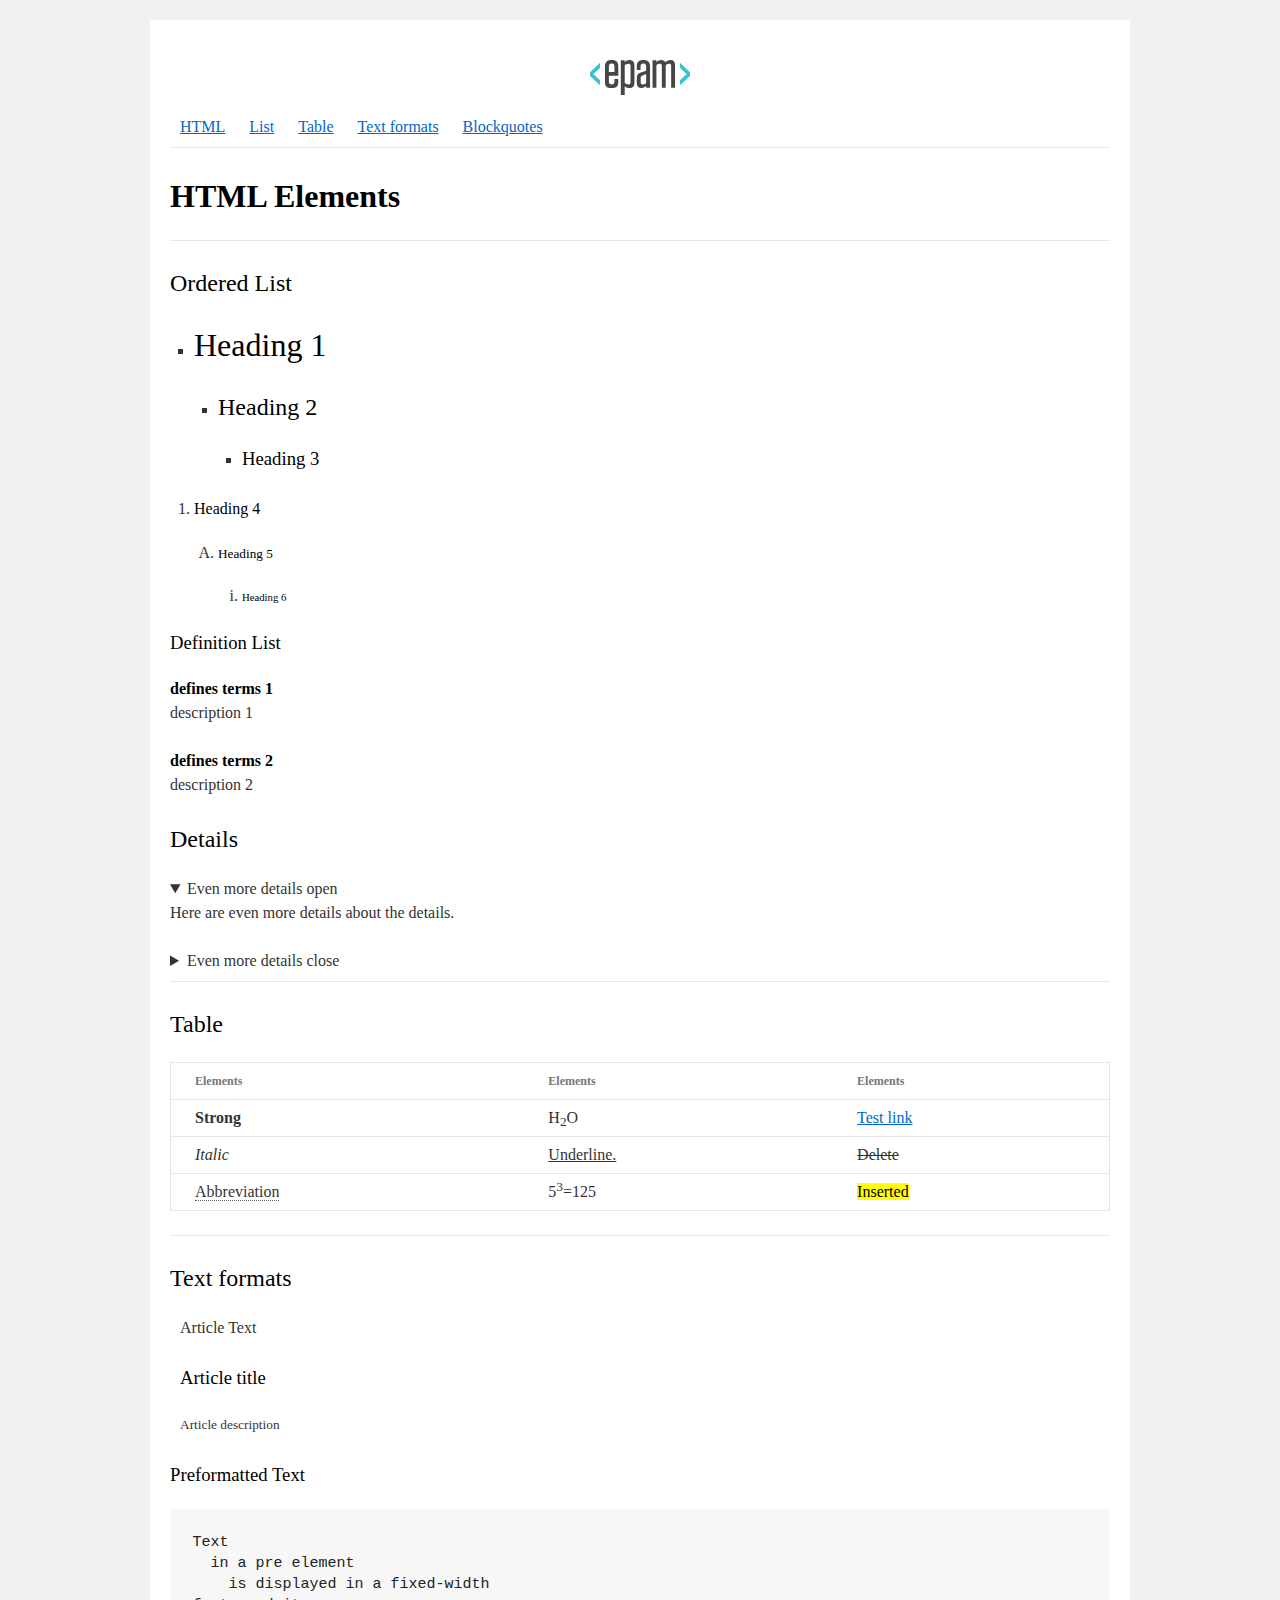
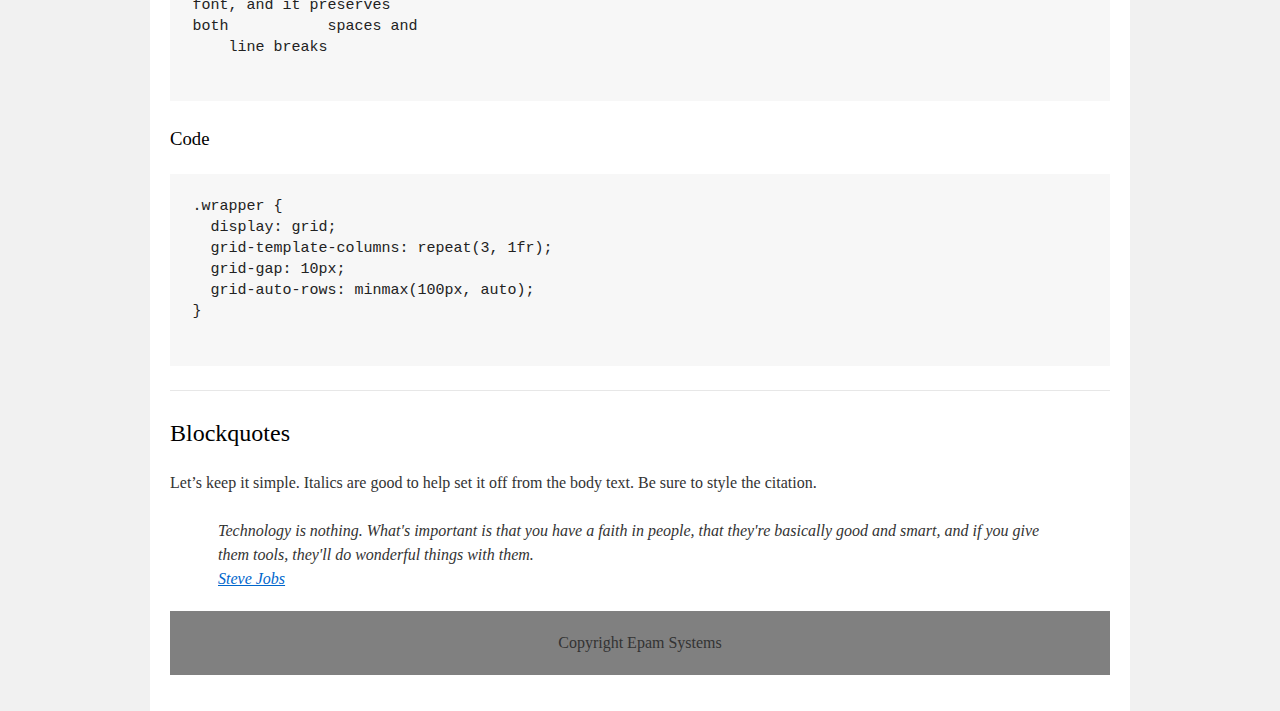
<file: homework_01/index.html>
<!DOCTYPE html>
<html>

<head>
  <meta charset="utf-8">
  <title>hw</title>
  <link rel="stylesheet" href="style.css">
</head>

<body>
  <div id="wrapper">
    <div id="main">
      <div id="container">
        <div id="content" role="main">
         <header>
             <img src="EPAM_logo.svg" alt="EPAM_logo">
              <nav>
                <a href="#html-elements">HTML</a>
                <a href="#list">List</a>
                <a href="#table">Table</a>
                <a href="#text-formats">Text formats</a>
                <a href="#blockquotes">Blockquotes</a>  
              </nav>
           <hr>
         </header>
          <!-- TODO: Content goes here -->
          <main>
              <h1 id="html-elements">
                 <b>HTML Elements </b>
              </h1>
               <hr>
              <h2 id="list">Ordered List</h2>   
             <hgroup>
               <ul>
                   <li><h1>Heading 1</h1></li>
                   <ul>
                       <li><h2>Heading 2</h2></li>
                       <ul>
                           <li><h3>Heading 3</h3></li>
                       </ul>
                   </ul>
               </ul>
               <ol>
                    <li><h4>Heading 4</h4>  </li>
                        <ol type="A">
                            <li><h5>Heading 5</h5></li>
                                <ol type="i">
                                    <li><h6>Heading 6</h6></li>
                                </ol>
                        </ol>
                </ol>         
             </hgroup> 
               <h3>Definition List</h3> 
                <dl>
                    <dt>defines terms 1</dt>
                        <dd>description 1</dd>
                    <dt>defines terms 2 </dt>
                        <dd>description 2</dd>
                </dl>
            <h2>Details</h2>
            <details open="open">
                <summary>Even more details open</summary>
                <p>Here are even more details about the details.</p>
            </details>
            <details>
                <summary>Even more details close</summary>
                <p>Here are even more details about the details.</p>
            </details>
            <hr>
            <h2 id="table">Table</h2>
            <table>
                <thead>
                    <tr>
                        <th>Elements</th>
                        <th>Elements</th>
                        <th>Elements</th>
                    </tr>
                </thead>
                <tbody>
                    <tr>
                        <td><strong>Strong</strong></td>
                        <td> H<sub>2</sub>O</td>
                        <td><a href="#">Test link</a></td>
                    </tr>
                    <tr>
                        <td><i>Italic</i></td>
                        <td><u>Underline.</u></td>
                        <td><del>Delete</del></td>
                    </tr>
                    <tr>
                        <td><abbr>Abbreviation</abbr> </td>
                        <td> 5<sup>3</sup>=125</td>
                        <td><mark>Inserted</mark></td>
                    </tr>
                </tbody>  
            </table>
            <hr>
            <h2 id="text-formats">Text formats</h2>
            <article>
                <p>Article Text</p>
                <h3>Article title</h3>
                <p><small>Article description</small></p>
            </article>
            <h3>Preformatted Text</h3>
            <pre>
Text
  in a pre element
    is displayed in a fixed-width
font, and it preserves
both           spaces and
    line breaks
            </pre>
            <h3>Code</h3>
            <pre>
.wrapper {
  display: grid;
  grid-template-columns: repeat(3, 1fr);
  grid-gap: 10px;
  grid-auto-rows: minmax(100px, auto);
}
            </pre>
            <hr>
            <h2 id="blockquotes">Blockquotes</h2>
            <p>
Let’s keep it simple. Italics are good to help set it off from the body text. Be sure to style the citation.
            </p>
            <blockquote>
Technology is nothing. What's important is that you have a faith in people, that they're basically good and smart, and if you give them tools, they'll do wonderful things with them.
                <address>
                    <a href="#">Steve Jobs</a>
                </address>
            </blockquote>
            <p hidden="hidden">And here’s a bit of trailing text.</p>
</main>
<footer>Copyright Epam Systems</footer>
        </div>
      </div>
    </div>
  </div>
</body>

</html>
</file>
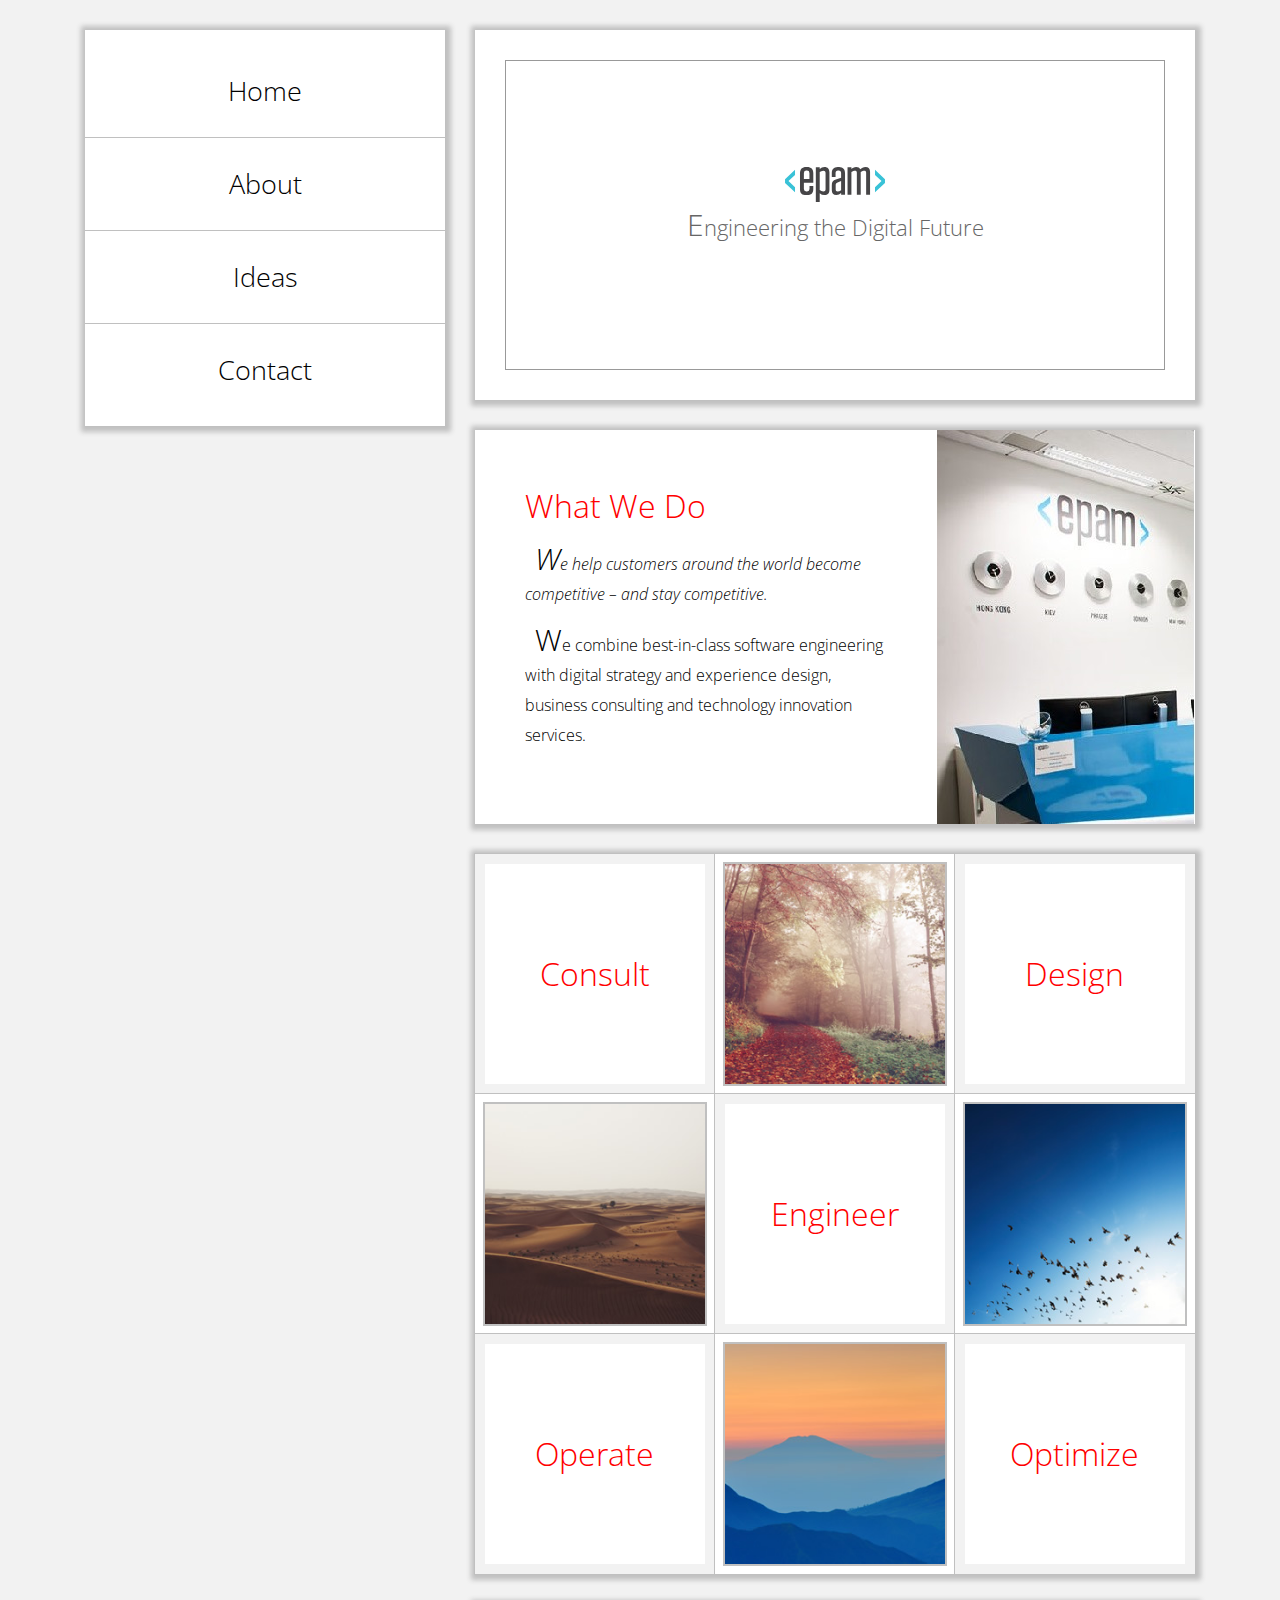
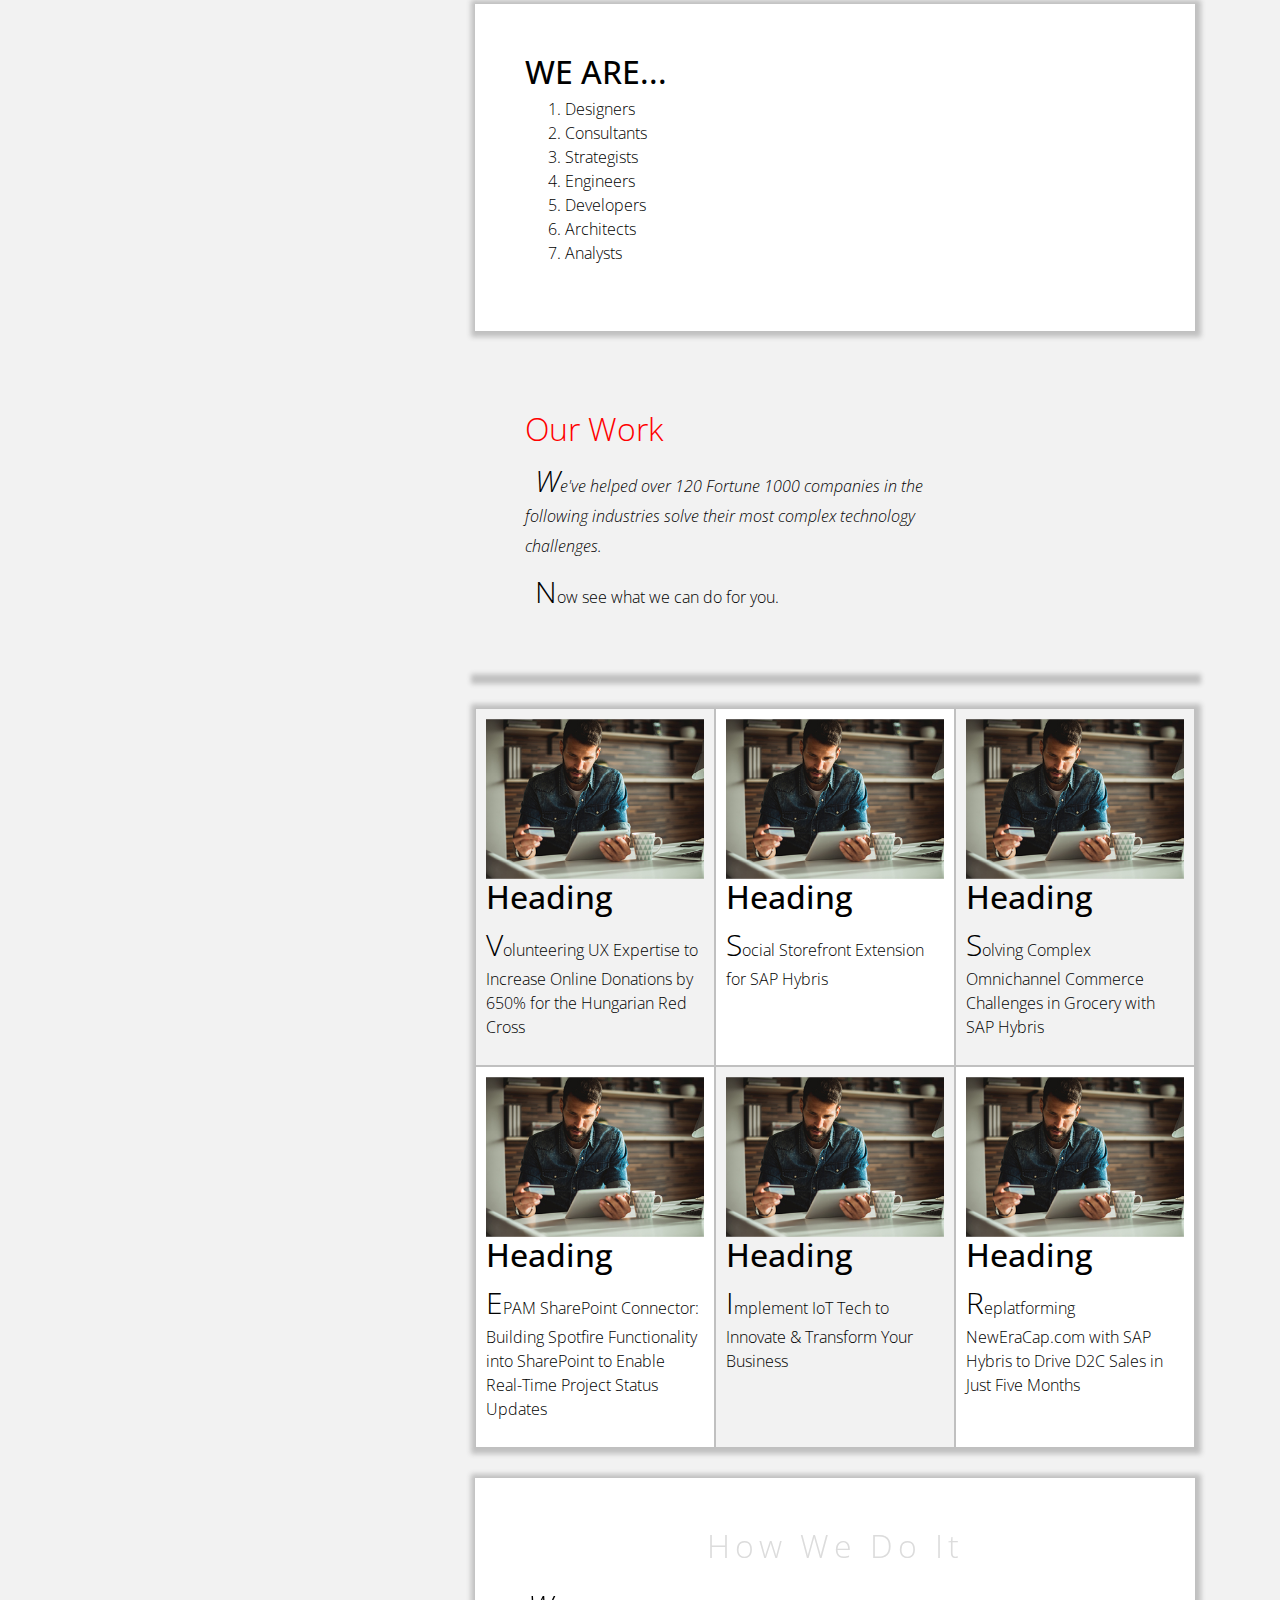
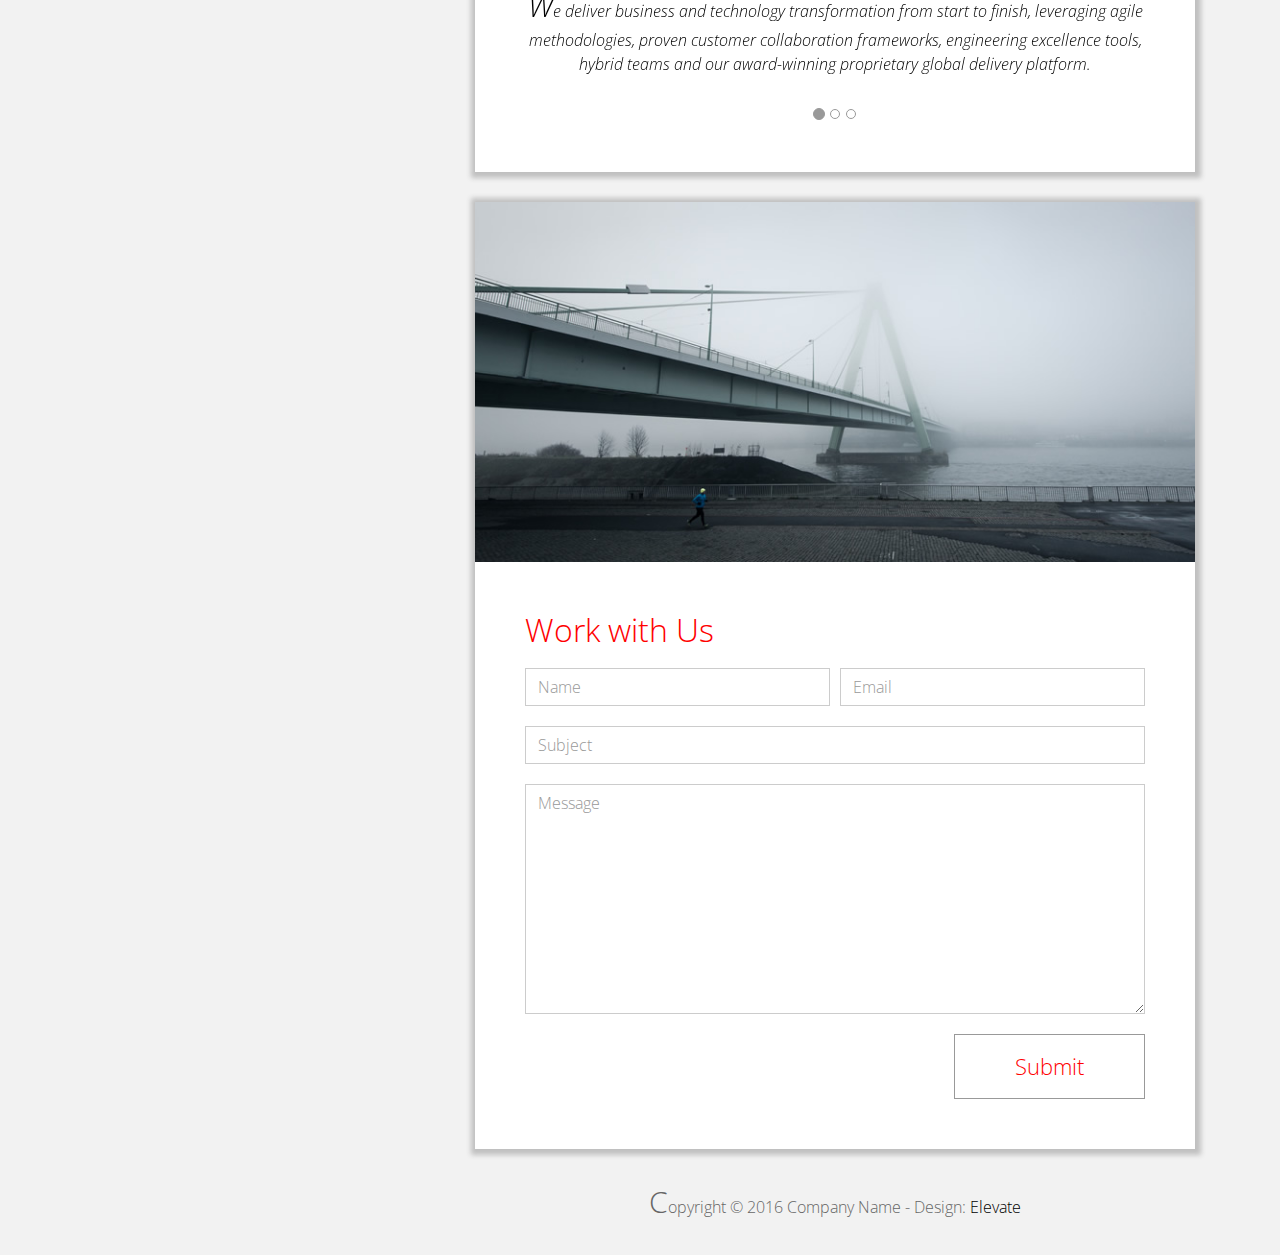
<file: homework_02/index.html>
<!DOCTYPE html>
<html lang="en">
<head>
  <meta charset="utf-8">
  <meta http-equiv="X-UA-Compatible" content="IE=edge">
  <meta name="viewport" content="width=device-width, initial-scale=1">

  <title>CSS Basic HW</title>



  <!-- load stylesheets -->
  <link rel="stylesheet" href="http://fonts.googleapis.com/css?family=Open+Sans:300,400">
  <!-- Google web font "Open Sans" -->
  <link rel="stylesheet" href="css/bootstrap.min.css">
  <!-- Bootstrap style -->
  <link rel="stylesheet" href="css/style.css">
  <!-- Templatemo style -->
  <style>
    .tm-section-title {
      color: red;
    }
    .box {
      border: 1px solid silver!important;
      padding: 10px;
    }
  </style>

</head>

<body>
<div class="container">

  <div class="tm-sidebar">
    <nav class="tm-main-nav">
      <ul>
        <li class="tm-nav-item"><a href="#home" class="tm-nav-item-link">Home</a></li>
        <li class="tm-nav-item"><a href="#about" class="tm-nav-item-link">About</a></li>
        <li class="tm-nav-item"><a href="#ideas" class="tm-nav-item-link">Ideas</a></li>
        <li class="tm-nav-item"><a href="#contact" class="tm-nav-item-link">Contact</a></li>
      </ul>
    </nav>
  </div>

  <div class="tm-main-content">

    <section id="home" class="tm-content-box tm-banner margin-b-10">
      <div class="tm-banner-inner">
        <img src="img/EPAM_logo.svg" width="100px" alt="">
        <p class="tm-banner-text">Engineering the Digital Future</p>
      </div>
    </section>

    <section>
      <div class="tm-content-box flex-2-col">

        <div class="pad flex-item tm-team-description-container">
          <h2 class="tm-section-title">What We Do</h2>
          <p class="tm-section-description">We help customers around the world become competitive – and stay competitive.</p>
          <p class="tm-section-description"> We combine best-in-class software engineering with digital strategy and experience design, business consulting and technology innovation services.</p>
        </div>
        <div class="flex-item">
          <img src="img/image.jpg" alt="">
        </div>
        

      </div>
      <div id="about" class="tm-content-box">

        <ul class="boxes gallery-container">
          <li class="box box-bg">
            <h2 class="tm-section-title tm-section-title-box tm-box-bg-title">Consult</h2>
            <img src="img/white-bg.jpg" alt="Image" class="img-fluid">
          </li>
          <li class="box">
            <a href="img/idea-large-01.jpg"><img src="img/idea-01.jpg" alt="Image"
                                                 class="img-fluid"></a>
          </li>
          <li class="box box-bg">
            <h2 class="tm-section-title tm-section-title-box tm-box-bg-title">Design</h2>
            <img src="img/white-bg.jpg" alt="Image" class="img-fluid">
          </li>
          <li class="box">
            <a href="img/idea-large-02.jpg"><img src="img/idea-02.jpg" alt="Image"
                                                 class="img-fluid"></a>
          </li>
          <li class="box box-bg">
            <h2 class="tm-section-title tm-section-title-box tm-box-bg-title">Engineer</h2>
            <img src="img/white-bg.jpg" alt="Image" class="img-fluid">
          </li>
          <li class="box">
            <a href="img/idea-large-03.jpg"><img src="img/idea-03.jpg" alt="Image"
                                                 class="img-fluid"></a>
          </li>
          <li class="box box-bg">
            <h2 class="tm-section-title tm-section-title-box tm-box-bg-title">Operate</h2>
            <img src="img/white-bg.jpg" alt="Image" class="img-fluid">
          </li>
          <li class="box">
            <a href="img/idea-large-04.jpg"><img src="img/idea-04.jpg" alt="Image"
                                                 class="img-fluid"></a>
          </li>
          <li class="box box-bg">
            <h2 class="tm-section-title tm-section-title-box tm-box-bg-title">Optimize</h2>
            <img src="img/white-bg.jpg" alt="Image" class="img-fluid">
          </li>
        </ul>

      </div>

    </section>

    <!-- slider -->
    <section class="heading tm-content-box pad">
      <h2> WE ARE...</h2>
      <ol>
        <li><a href="index.html" class="text">Designers</a></li>
        <li><a href="index.html">Consultants</a></li>
        <li><a href="#" class="text">Strategists</a></li>
        <li><a href="#">Engineers</a></li>
        <li><a href="#">Developers</a></li>
        <li><a href="#">Architects</a></li>
        <li><a href="#">Analysts</a></li>
      </ol>
  
    </section>

    <section class="blocks">
       <div class="pad flex-item tm-team-description-container">
          <h2 class="tm-section-title">Our Work</h2>
          <p class="tm-section-description">We've helped over 120 Fortune 1000 companies in the following industries solve their most complex technology challenges. </p>
          <p class="tm-section-description"> Now see what we can do for you.</p>
        </div>
      <div class="tm-content-box flex-2-col">
      </div>
      <div  class="tm-content-box">
        <ul class="boxes gallery-container">
          <li class="box box-bg">
            <img src="img/image-1.jpg" alt="Image" class="img-fluid">
            <div>
              <h2>Heading</h2>
              <p>Volunteering UX Expertise to Increase Online Donations by 650% for the Hungarian Red Cross</p>
            </div>
          </li>
          <li class="box">
            <img src="img/image-1.jpg" alt="Image" class="img-fluid">
            <div>
              <h2>Heading</h2>
              <p>Social Storefront Extension for SAP Hybris</p>
            </div>
          </li>
          <li class="box box-bg">
            <img src="img/image-1.jpg" alt="Image" class="img-fluid">
            <div>
              <h2>Heading</h2>
              <p>Solving Complex Omnichannel Commerce Challenges in Grocery with SAP Hybris</p>
            </div>
          </li>
          <li class="box">
            <img src="img/image-1.jpg" alt="Image" class="img-fluid">
            <div>
              <h2>Heading</h2>
              <p>EPAM SharePoint Connector: Building Spotfire Functionality into SharePoint to Enable Real-Time Project Status Updates</p>
            </div>
          </li>
          <li class="box box-bg">
            <img src="img/image-1.jpg" alt="Image" class="img-fluid">
            <div>
              <h2>Heading</h2>
              <p>Implement IoT Tech to Innovate & Transform Your Business</p>
            </div>
          </li>
          <li class="box">
            <img src="img/image-1.jpg" alt="Image" class="img-fluid">
            <div>
              <h2>Heading</h2>
              <p>Replatforming NewEraCap.com with SAP Hybris to Drive D2C Sales in Just Five Months</p>
            </div>
          </li>
        </ul>

      </div>
    </section>

    <section id="ideas">
      <div id="tmCarousel" class="carousel slide tm-content-box" data-ride="carousel">

        <ol class="carousel-indicators">
          <li data-target="#tmCarousel" data-slide-to="0" class="active"></li>
          <li data-target="#tmCarousel" data-slide-to="1" class=""></li>
          <li data-target="#tmCarousel" data-slide-to="2" class=""></li>
        </ol>

        <div class="carousel-inner" role="listbox">

          <div class="carousel-item active">
            <div class="carousel-content">
              <div class="flex-item">
                <h2 class="tm-section-title">How We Do It</h2>
                <p class="tm-section-description carousel-description">We deliver business and technology transformation from start to finish, leveraging agile methodologies, proven customer collaboration frameworks, engineering excellence tools, hybrid teams and our award-winning proprietary global delivery platform.</p>
              </div>
            </div>
          </div>

          <div class="carousel-item">
            <div class="carousel-content">
              <div class="flex-item">
                <h2 class="tm-section-title">Our Clients</h2>
                <p class="tm-section-description carousel-description">Lorem ipsum dolor sit amet,
                  consectetur adipiscing elit. Quisque vel nisi pharetra nibh varius pharetra ac
                  sagittis nisi. Etiam pharetra vestibulum hendrerit. Pellentesque interdum metus
                  sed massa rutrum.</p>
              </div>
            </div>
          </div>

          <div class="carousel-item">
            <div class="carousel-content">
              <div class="flex-item">
                <h2 class="tm-section-title">Our Projects</h2>
                <p class="tm-section-description carousel-description">Donec ex libero, fringilla
                  vitae purus sit amet, rhoncus pharetra lorem. Pellentesque id sem id lacus
                  ultricies vehicula. Aliquam rutrum mi non. Pellentesque interdum metus sed massa
                  rutrum.</p>
              </div>
            </div>
          </div>

        </div>

      </div>
    </section>

    <section class="tm-content-box">
      <img src="img/contact.jpg" alt="Contact image" class="img-fluid">

      <div id="contact" class="pad">
        <h2 class="tm-section-title">Work with Us</h2>
        <form action="#contact" method="get" class="contact-form">

          <div class="form-group col-xs-12 col-sm-12 col-md-6 col-lg-6 form-group-2-col-left">
            <input type="text" id="contact_name" name="contact_name" class="form-control"
                   placeholder="Name" required/>
          </div>
          <div class="form-group col-xs-12 col-sm-12 col-md-6 col-lg-6 form-group-2-col-right">
            <input type="email" id="contact_email" name="contact_email" class="form-control"
                   placeholder="Email" required/>
          </div>
          <div class="form-group">
            <input type="text" id="contact_subject" name="contact_subject" class="form-control"
                   placeholder="Subject" required/>
          </div>
          <div class="form-group">
            <textarea id="contact_message" name="contact_message" class="form-control" rows="9"
                      placeholder="Message" required></textarea>
          </div>

          <button type="submit" class="btn btn-primary submit-btn">Submit</button>

        </form>
      </div>
    </section>

    <footer class="tm-footer">
      <p class="text-xs-center">Copyright &copy; 2016 Company Name

        - Design: <a rel="nofollow" href="http://www.templatemo.com/tm-481-elevate"
                     target="_parent">Elevate</a></p>
    </footer>

  </div>

</div>

</body>
</html>
</file>
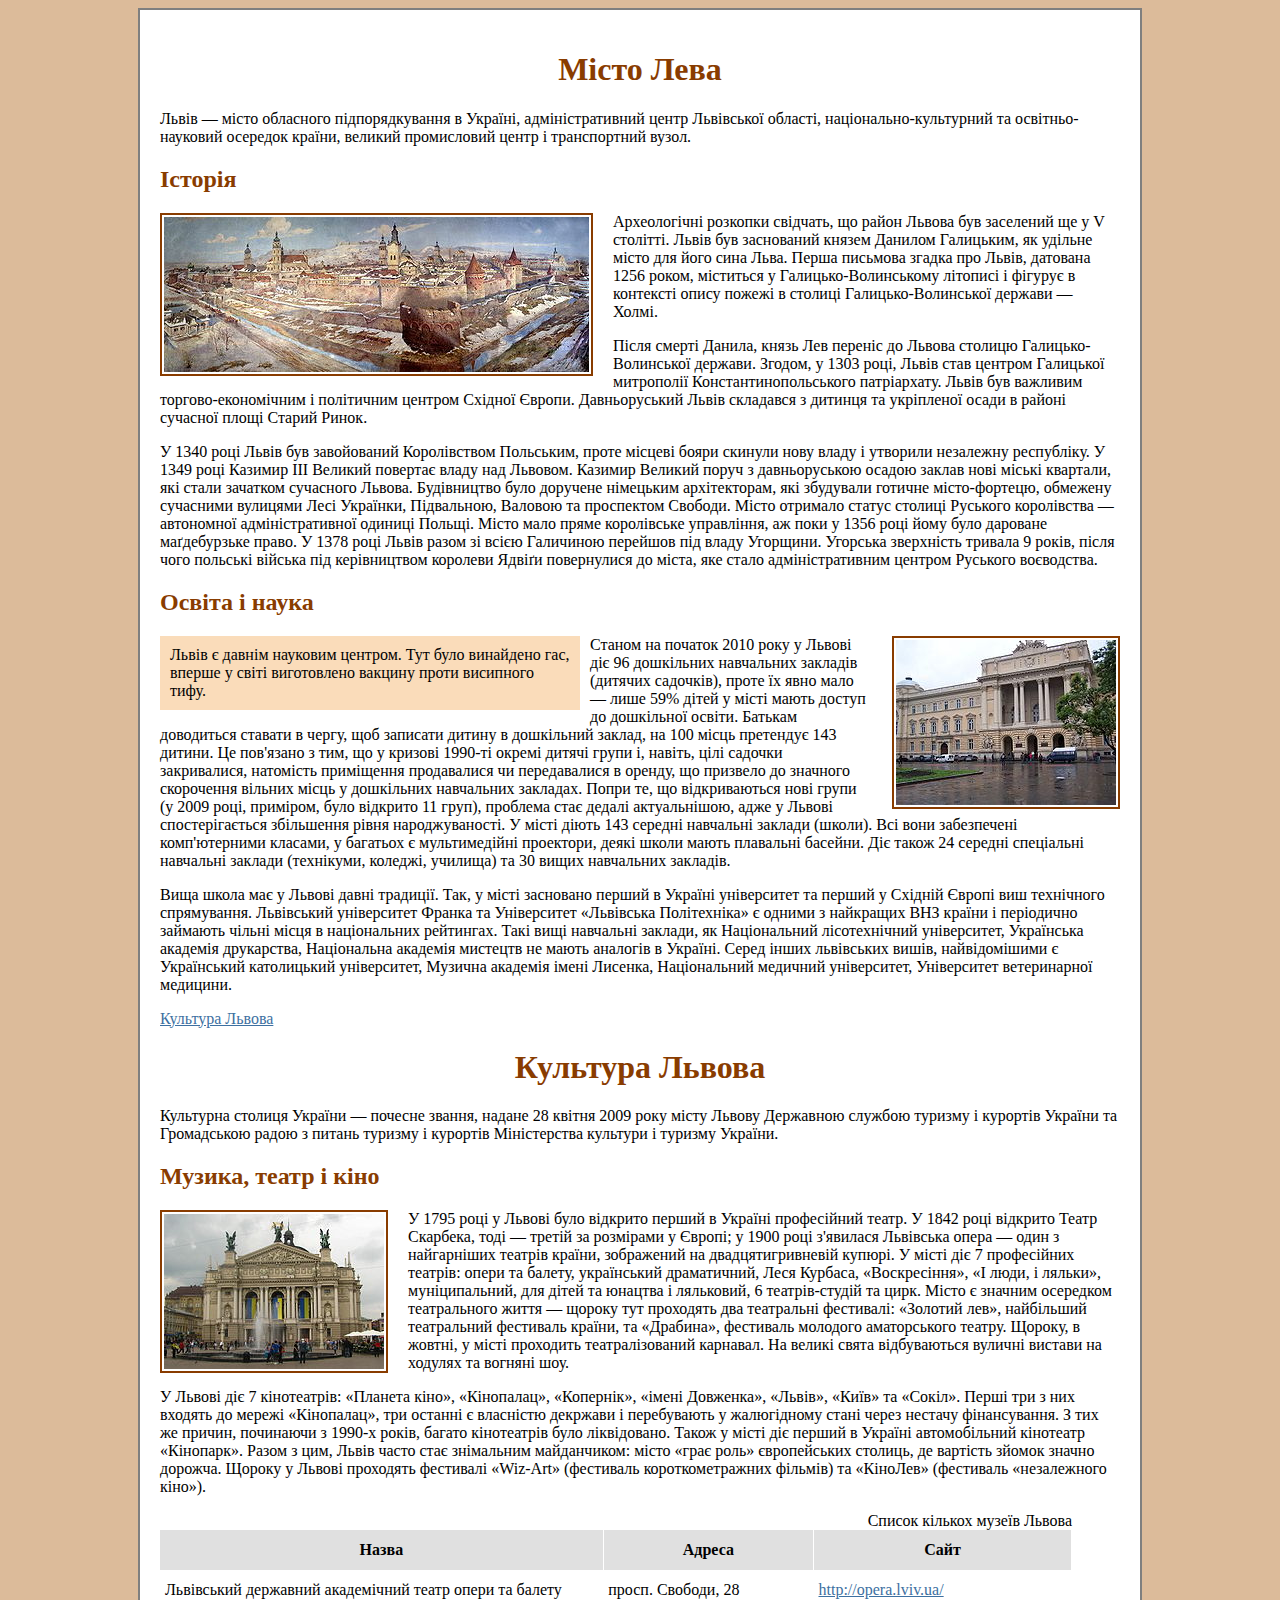
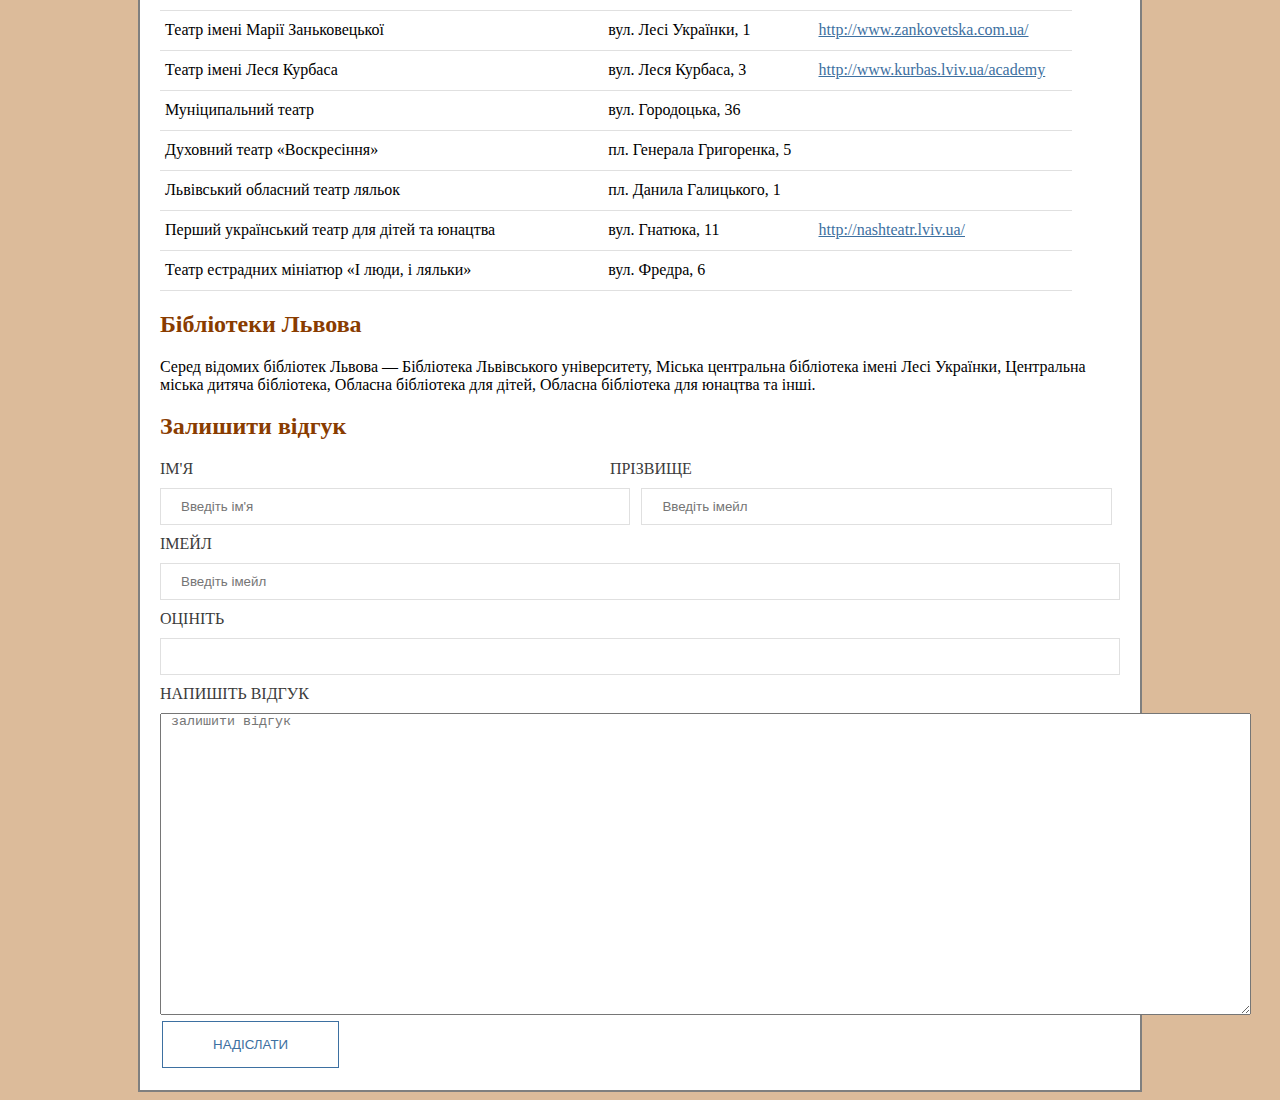
<file: homework_03/index.html>
<!DOCTYPE html>
<html>

<head>
  <meta charset="utf-8">
  <title>Epam Front End Lab. Preprocessors</title>
  <link rel="stylesheet" type="text/css" href="css/style1.css">
<!--  <link rel="stylesheet" type="text/css" href="css/style2.css">-->
</head>

<body>
  <div id="content">
    <h1>Місто Лева</h1>
    <p>Львів — місто обласного підпорядкування в Україні, адміністративний центр Львівської області, національно-культурний
      та освітньо-науковий осередок країни, великий промисловий центр і транспортний вузол.</p>
    <h2>Історія</h2>
    <p><img class="img-left" src="img/lviv.jpg" width="425" height="155" alt="" /> Археологічні розкопки свідчать, що район
      Львова був заселений ще у V столітті. Львів був заснований князем Данилом Галицьким, як удільне місто для його сина
      Льва. Перша письмова згадка про Львів, датована 1256 роком, міститься у Галицько-Волинському літописі і фігурує в контексті
      опису пожежі в столиці Галицько-Волинської держави — Холмі.</p>
    <p>Після смерті Данила, князь Лев переніс до Львова столицю Галицько-Волинської держави. Згодом, у 1303 році, Львів став
      центром Галицької митрополії Константинопольського патріархату. Львів був важливим торгово-економічним і політичним
      центром Східної Європи. Давньоруський Львів складався з дитинця та укріпленої осади в районі сучасної площі Старий
      Ринок.
    </p>
    <p>У 1340 році Львів був завойований Королівством Польським, проте місцеві бояри скинули нову владу і утворили незалежну
      республіку. У 1349 році Казимир III Великий повертає владу над Львовом. Казимир Великий поруч з давньоруською осадою
      заклав нові міські квартали, які стали зачатком сучасного Львова. Будівництво було доручене німецьким архітекторам,
      які збудували готичне місто-фортецю, обмежену сучасними вулицями Лесі Українки, Підвальною, Валовою та проспектом Свободи.
      Місто отримало статус столиці Руського королівства — автономної адміністративної одиниці Польщі. Місто мало пряме королівське
      управління, аж поки у 1356 році йому було дароване маґдебурзьке право. У 1378 році Львів разом зі всією Галичиною перейшов
      під владу Угорщини. Угорська зверхність тривала 9 років, після чого польські війська під керівництвом королеви Ядвіґи
      повернулися до міста, яке стало адміністративним центром Руського воєводства.</p>
    <h2>Освіта і наука</h2>
    <div class="brief">
      Львів є давнім науковим центром. Тут було винайдено гас, вперше у світі виготовлено вакцину проти висипного тифу.
    </div>
    <img class="img-right" src="img/university.jpg" width="220" height="165" alt="" />
    <p>Станом на початок 2010 року у Львові діє 96 дошкільних навчальних закладів (дитячих садочків), проте їх явно мало — лише
      59% дітей у місті мають доступ до дошкільної освіти. Батькам доводиться ставати в чергу, щоб записати дитину в дошкільний
      заклад, на 100 місць претендує 143 дитини. Це пов'язано з тим, що у кризові 1990-ті окремі дитячі групи і, навіть,
      цілі садочки закривалися, натомість приміщення продавалися чи передавалися в оренду, що призвело до значного скорочення
      вільних місць у дошкільних навчальних закладах. Попри те, що відкриваються нові групи (у 2009 році, приміром, було
      відкрито 11 груп), проблема стає дедалі актуальнішою, адже у Львові спостерігається збільшення рівня народжуваності.
      У місті діють 143 середні навчальні заклади (школи). Всі вони забезпечені комп'ютерними класами, у багатьох є мультимедійні
      проектори, деякі школи мають плавальні басейни. Діє також 24 середні спеціальні навчальні заклади (технікуми, коледжі,
      училища) та 30 вищих навчальних закладів.</p>
    <p>Вища школа має у Львові давні традиції. Так, у місті засновано перший в Україні університет та перший у Східній Європі
      виш технічного спрямування. Львівський університет Франка та Університет «Львівська Політехніка» є одними з найкращих
      ВНЗ країни і періодично займають чільні місця в національних рейтингах. Такі вищі навчальні заклади, як Національний
      лісотехнічний університет, Українська академія друкарства, Національна академія мистецтв не мають аналогів в Україні.
      Серед інших львівських вишів, найвідомішими є Український католицький університет, Музична академія імені Лисенка,
      Національний медичний університет, Університет ветеринарної медицини.</p>
    <a href="culture.html">Культура Львова</a>

    <h1>Культура Львова</h1>
    <p>Культурна столиця України — почесне звання, надане 28 квітня 2009 року місту Львову Державною службою туризму і курортів
      України та Громадською радою з питань туризму і курортів Міністерства культури і туризму України.</p>
    <h2>Музика, театр і кіно</h2>
    <img class="img-left" src="img/opera.jpg" width="220" height="155" alt="" />
    <p>У 1795 році у Львові було відкрито перший в Україні професійний театр. У 1842 році відкрито Театр Скарбека, тоді — третій
      за розмірами у Європі; у 1900 році з'явилася Львівська опера — один з найгарніших театрів країни, зображений на двадцятигривневій
      купюрі. У місті діє 7 професійних театрів: опери та балету, український драматичний, Леся Курбаса, «Воскресіння», «І
      люди, і ляльки», муніципальний, для дітей та юнацтва і ляльковий, 6 театрів-студій та цирк. Місто є значним осередком
      театрального життя — щороку тут проходять два театральні фестивалі: «Золотий лев», найбільший театральний фестиваль
      країни, та «Драбина», фестиваль молодого аматорського театру. Щороку, в жовтні, у місті проходить театралізований карнавал.
      На великі свята відбуваються вуличні вистави на ходулях та вогняні шоу.</p>
    <p>У Львові діє 7 кінотеатрів: «Планета кіно», «Кінопалац», «Копернік», «імені Довженка», «Львів», «Київ» та «Сокіл». Перші
      три з них входять до мережі «Кінопалац», три останні є власністю декржави і перебувають у жалюгідному стані через нестачу
      фінансування. З тих же причин, починаючи з 1990-х років, багато кінотеатрів було ліквідовано. Також у місті діє перший
      в Україні автомобільний кінотеатр «Кінопарк». Разом з цим, Львів часто стає знімальним майданчиком: місто «грає роль»
      європейських столиць, де вартість зйомок значно дорожча. Щороку у Львові проходять фестивалі «Wiz-Art» (фестиваль короткометражних
      фільмів) та «КіноЛев» (фестиваль «незалежного кіно»).</p>
    <table>
      <caption>Список кількох музеїв Львова</caption>
      <tr>
        <th>Назва</th>
        <th>Адреса</th>
        <th>Сайт</th>
      </tr>
      <tr>
        <td>Львівський державний академічний театр опери та балету</td>
        <td>просп. Свободи, 28</td>
        <td><a href="#">http://opera.lviv.ua/</a></td>
      </tr>
      <tr>
        <td>Театр імені Марії Заньковецької</td>
        <td>вул. Лесі Українки, 1</td>
        <td><a href="#">http://www.zankovetska.com.ua/</a></td>
      </tr>
      <tr>
        <td>Театр імені Леся Курбаса</td>
        <td>вул. Леся Курбаса, 3</td>
        <td><a href="#">http://www.kurbas.lviv.ua/academy</a></td>
      </tr>
      <tr>
        <td>Муніципальний театр</td>
        <td>вул. Городоцька, 36</td>
        <td></td>
      </tr>
      <tr>
        <td>Духовний театр «Воскресіння»</td>
        <td>пл. Генерала Григоренка, 5</td>
        <td></td>
      </tr>
      <tr>
        <td>Львівський обласний театр ляльок</td>
        <td>пл. Данила Галицького, 1</td>
        <td></td>
      </tr>
      <tr>
        <td>Перший український театр для дітей та юнацтва</td>
        <td>вул. Гнатюка, 11</td>
        <td><a href="#">http://nashteatr.lviv.ua/</a></td>
      </tr>
      <tr>
        <td>Театр естрадних мініатюр «І люди, і ляльки»</td>
        <td>вул. Фредра, 6</td>
        <td></td>
      </tr>
    </table>
    <h2>Бібліотеки Львова</h2>
    <p>Серед відомих бібліотек Львова — Бібліотека Львівського університету, Міська центральна бібліотека імені Лесі Українки,
      Центральна міська дитяча бібліотека, Обласна бібліотека для дітей, Обласна бібліотека для юнацтва та інші.</p>
    <div>
       <h2>Залишити відгук</h2>
       <form action="#">
           <label for="name" class="name">ІМ'Я</label>
           <label for="email" class="name">ПРІЗВИЩЕ</label>
           <input type="text" id="name" placeholder="Введіть ім'я">
           <input type="text" id="name" placeholder="Введіть імейл">
           <label for="email" class="mail">ІМЕЙЛ</label>
           <input type="text" id="email" placeholder="Введіть імейл">
           <label for="rating" class="rat_resp">ОЦІНІТЬ</label>
           <input type="text" id="rating" placeholder="">
           <label for="response" class="rat_resp">НАПИШІТЬ ВІДГУК</label>
           <textarea name="" id="response" cols="133" rows="10" placeholder="залишити відгук"></textarea>
           <input type="submit" value="НАДІСЛАТИ">
       </form>
    </div>
  </div>
</body>

</html>
</file>
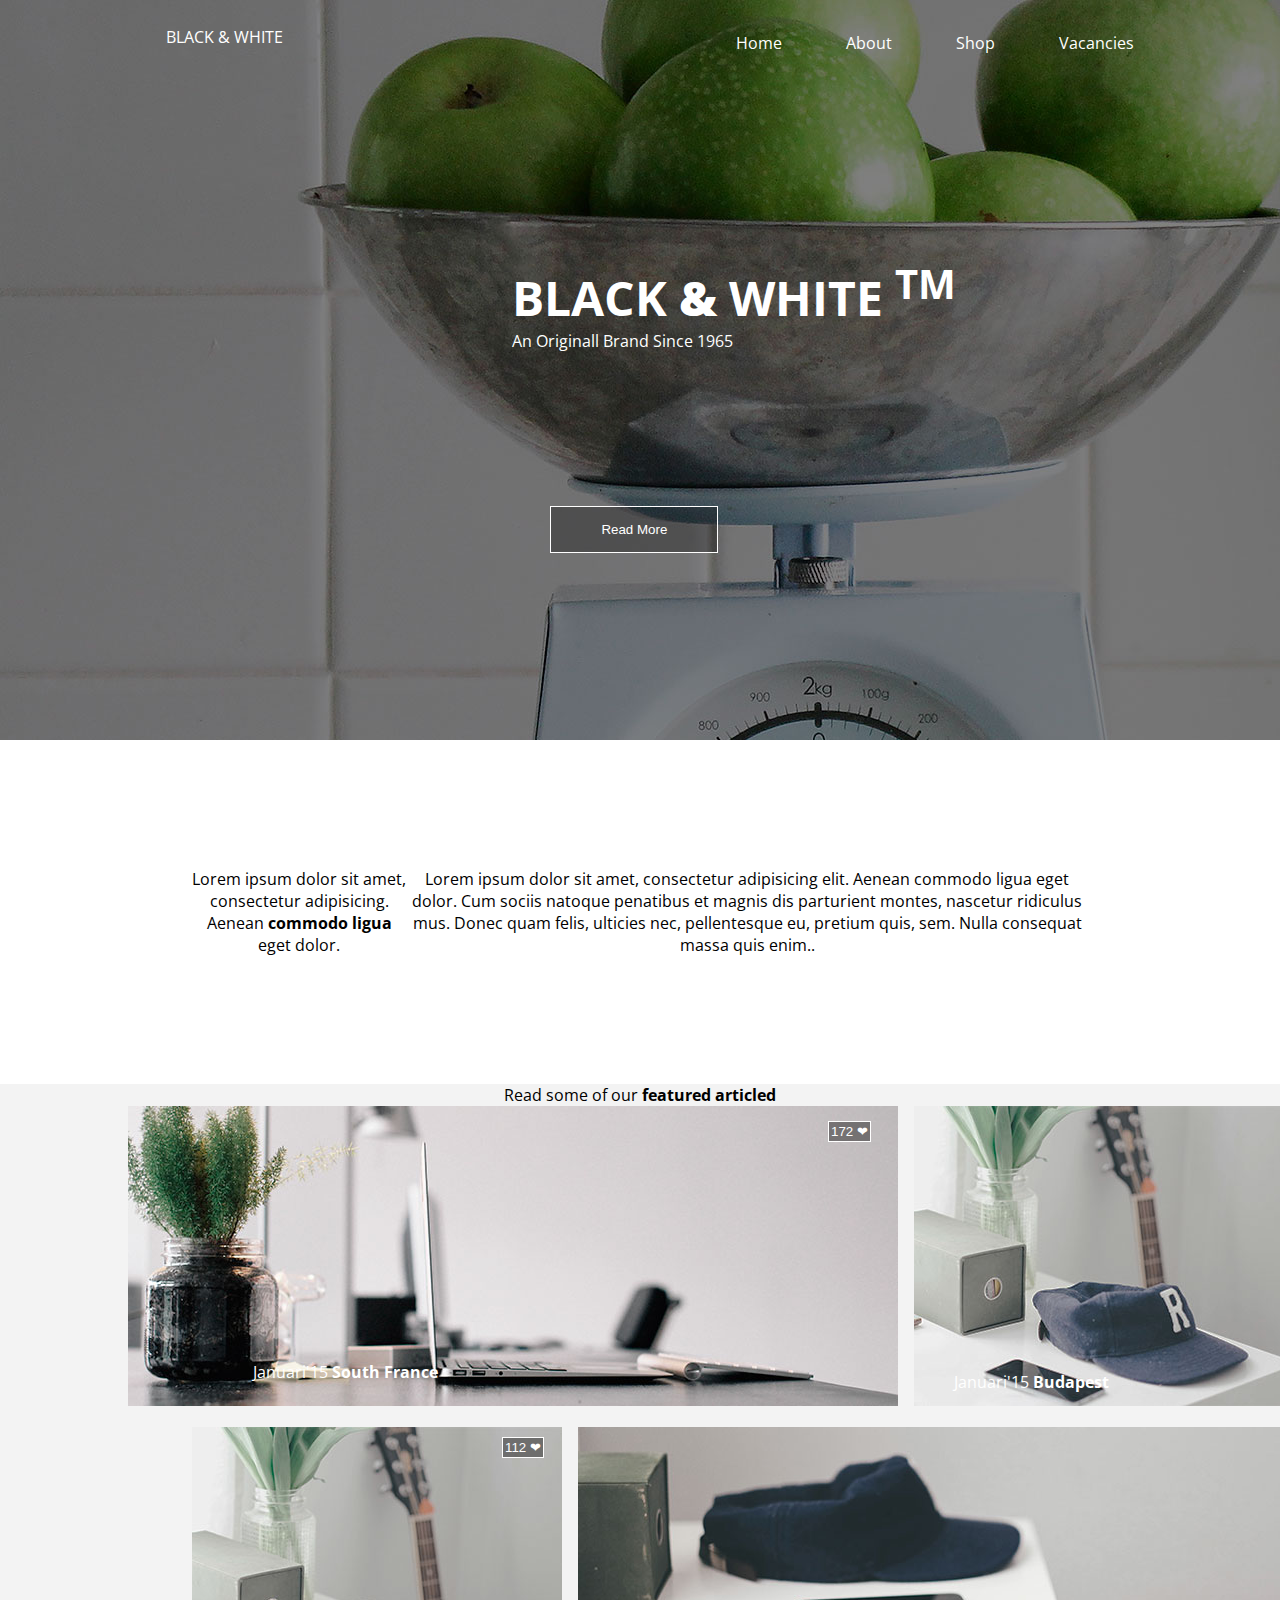
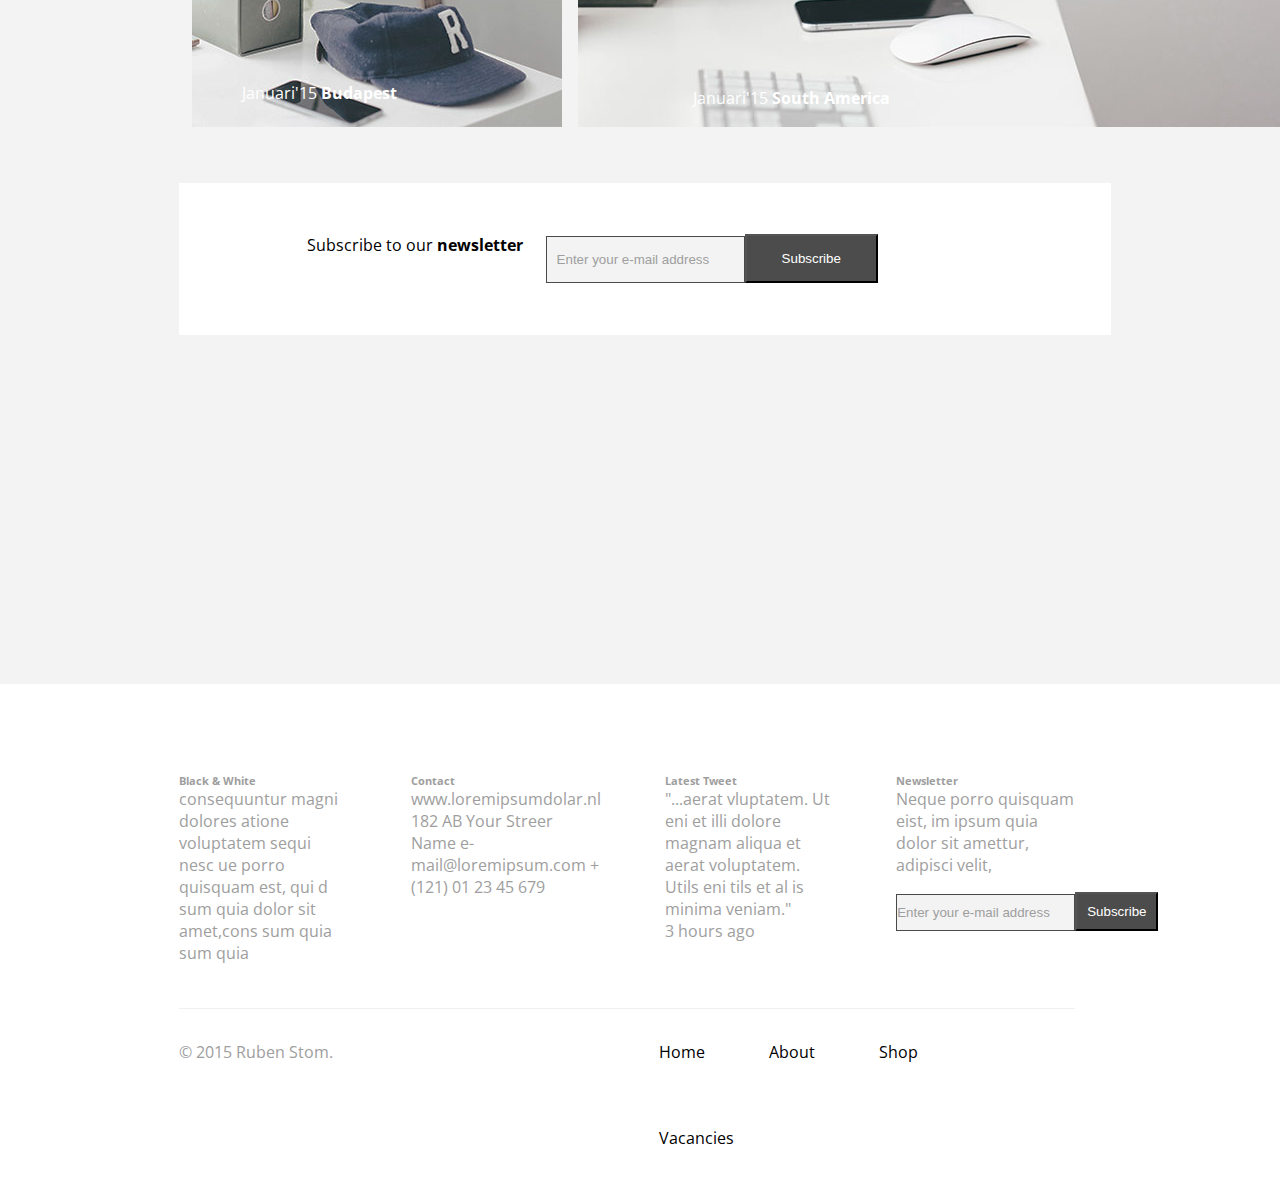
<file: homework_04/index.html>
<!DOCTYPE html>
<html lang="en">
<head>
    <meta charset="UTF-8">
    <title>Document</title>
    <link rel="stylesheet" href="css/style.css">
    <link rel="stylesheet" href="http://fonts.googleapis.com/css?family=Open+Sans">
</head>
<body>
    <header>
        <div class="menu">
            <div class="logo-s">BLACK & WHITE</div>
            <ul>
                <li><a href="#">Home</a></li>
                <li><a href="#">About</a></li>
                <li><a href="#">Shop</a></li>
                <li><a href="#">Vacancies</a></li>
            </ul>
        </div>
        <div class="logo">
            <h3>BLACK <b>&</b> WHITE <sup>TM</sup></h3>
            <p>An Originall Brand Since 1965</p>
            <button class="readmore--btn">Read More</button>
        </div>
    </header>
    <article>
       <div class="article">
        <p class="a--p">Lorem ipsum dolor sit amet, consectetur adipisicing. Aenean <b>commodo ligua</b> eget dolor.</p>
        <p class="a--p_sec">Lorem ipsum dolor sit amet, consectetur adipisicing elit. Aenean commodo ligua eget dolor. Cum sociis natoque penatibus et magnis dis parturient montes, nascetur ridiculus mus. Donec quam felis, ulticies nec, pellentesque eu, pretium quis, sem. Nulla consequat massa quis enim..</p>
       </div>
        <div class="content">
           <div class="content--all">
               <p>Read some of our <b>featured articled</b></p>
        <div class="photos">
           <div class="sample">
               <img src="img/sample.jpg" alt="sample">
               <button class="like south--f">172 &#x2764;</button>
               <p>Januari'15 <b>South France</b></p>
           </div>
           <div class="sample2">
               <img src="img/sample2.jpg" alt="sample2">
               <button class="like budap">112 &#x2764;</button>
               <p>Januari'15 <b>Budapest</b></p>
           </div>
           <div class="sample3">
               <img src="img/sample2.jpg" alt="sample2">
               <button class="like budap2">112 &#x2764;</button>
               <p>Januari'15 <b>Budapest</b></p>
           </div>
           <div class="sample4">
               <img src="img/sample3.jpg" alt="sample3">
               <button class="like s--am">313 &#x2764;</button>
               <p>Januari'15 <b>South America</b></p>
           </div>
        </div>
        <div class="sub">
            <p>Subscribe to our <b>newsletter</b></p>
            <div class="mail--form">
                <input type="text" placeholder="Enter your e-mail address">
                <button class="btn--sub">Subscribe</button>
            </div>
        </div>
           </div>
        </div>
    </article>
    <footer>
      <div class="content--footer">
          <div class="black-n-white">
           <h6>Black & White</h6>
           <p>
               consequuntur magni dolores
               atione voluptatem sequi nesc
               ue porro quisquam est, qui d
               sum quia dolor sit amet,cons
               sum quia sum quia
           </p>
       </div>
       <div class="contact">
            <h6>Contact</h6>
           <p>
              www.loremipsumdolar.nl
              182 AB Your Streer Name
              e-mail@loremipsum.com
              +(121) 01 23 45 679
           </p>
       </div>
       <div class="tweet">
            <h6>Latest Tweet</h6>
           <p>
              "...aerat vluptatem. Ut eni et illi
              dolore magnam aliqua et aerat
              voluptatem. Utils eni tils et al is
              minima veniam."
           </p>
           <p>3 hours ago</p>
       </div>
       <div class="news">
            <h6>Newsletter</h6>
           <p>
              Neque porro quisquam eist, im ipsum
              quia dolor sit amettur, adipisci velit,
           </p>
           <div class="mail--footer">
               <input type="text" placeholder="Enter your e-mail address">
                <button class="btn--sub--foot">Subscribe</button>
           </div>
       </div>
      </div>
        <div class="menu--footer">
            <span class="copy"> &#169; 2015 Ruben Stom.</span>
            <ul>
                <li><a href="#">Home</a></li>
                <li><a href="#">About</a></li>
                <li><a href="#">Shop</a></li>
                <li><a href="#">Vacancies</a></li>
            </ul>
        </div>
    </footer>
</body>
</html>
</file>
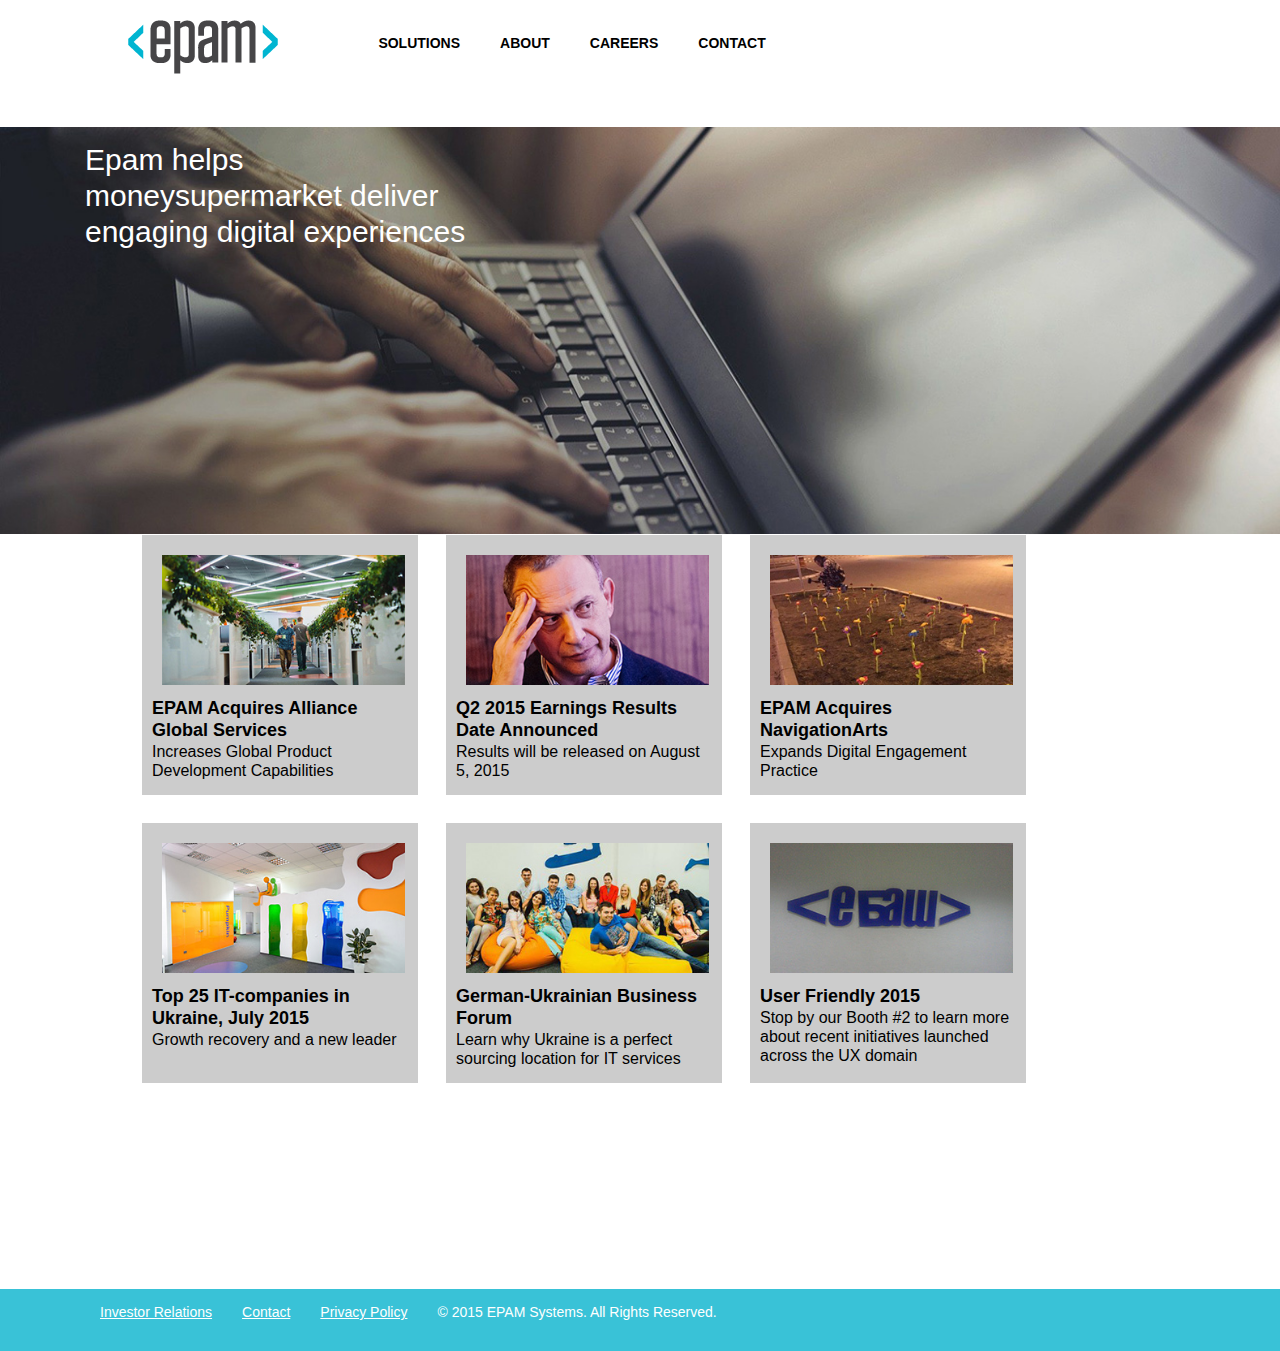
<file: homework_05/index.html>
<!DOCTYPE html>
<html lang="en">
<head>
    <meta charset="UTF-8">
    <title>Document</title>
    <link rel="stylesheet" href="css/style.css">
    <link rel="stylesheet" href="css/media.css">
</head>
<body>
    <header>
        <div class="logo">
            <img src="img/logo.png" alt="EPAM">
        </div>
        <div class="menu">
            <ul>
                <li>SOLUTIONS</li>
                <li>ABOUT</li>
                <li>CAREERS</li>
                <li>CONTACT</li>
            </ul>
        </div>
    </header>
    <content>
        <img src="img/banner.jpg" alt="banner">
        <p>Epam helps moneysupermarket deliver engaging digital experiences</p>
    </content>
    <article>
       <div class="container">
        <div class="img--block first">
            <img src="img/news/01.jpg" alt="news">
            <h4>EPAM Acquires Alliance Global Services</h4>
            <p>Increases Global Product Development Capabilities</p>
        </div>
        <div class="img--block">
            <img src="img/news/02.jpg" alt="news">
            <h4>Q2 2015 Earnings Results Date Announced</h4>
            <p>Results will be released on August 5, 2015</p>
        </div>
        <div class="img--block">
            <img src="img/news/03.jpg" alt="news">
            <h4>EPAM Acquires NavigationArts</h4>
            <p>Expands Digital Engagement Practice</p>
        </div>
        <div class="img--block">
            <img src="img/news/04.jpg" alt="news">
            <h4>Top 25 IT-companies in Ukraine, July 2015</h4>
            <p>Growth recovery and a new leader</p>
        </div>
        <div class="img--block">
            <img src="img/news/05.jpg" alt="news">
            <h4>German-Ukrainian Business Forum</h4>
            <p>Learn why Ukraine is a perfect sourcing location for IT services</p>
        </div>
        <div class="img--block">
            <img src="img/news/06.jpg" alt="news">
            <h4>User Friendly 2015</h4>
            <p>Stop by our Booth #2 to learn more about recent initiatives launched across the UX domain</p>
        </div>
        </div>
    </article>
    <footer>
        <ul>
            <li><a href="#">Investor Relations</a></li>
            <li><a href="#">Contact</a></li>
            <li><a href="#">Privacy Policy</a></li>
        </ul>
        <p class="copy">© 2015 EPAM Systems. All Rights Reserved.</p>
    </footer>
</body>
</html>
</file>
<file: homework_01/style.css>
html, body, div, span, applet, object, iframe,
h1, h2, h3, h4, h5, h6, p, blockquote, pre,
a, abbr, acronym, address, big, cite, code,
del, dfn, em, font, img, ins, kbd, q, s, samp,
small, strike, strong, sub, sup, tt, var,
b, u, i, center,
dl, dt, dd, ol, ul, li,
fieldset, form, label, legend,
table, caption, tbody, tfoot, thead, tr, th, td{background:transparent;border:0;margin:0;padding:0;vertical-align:baseline;}body{line-height:1;}h1, h2, h3, h4, h5, h6{clear:both;font-weight:normal;}ol, ul{list-style:none;}blockquote{quotes:none;}blockquote:before, blockquote:after{content:'';content:none;}del{text-decoration:line-through;}table{border-collapse:collapse;border-spacing:0;}a img{border:none;}#container{float:left;margin:0 -240px 0 0;width:100%;}#primary,
#secondary{float:right;overflow:hidden;width:220px;}#secondary{clear:right;}#footer{clear:both;width:100%;}.one-column #content{margin:0 auto;width:640px;}.single-attachment #content{margin:0 auto;width:900px;}body,
input,
textarea,
.page-title span,
.pingback a.url{font-family:Georgia, "Bitstream Charter", serif;}h3#comments-title,
h3#reply-title,
#access .menu,
#access div.menu ul,
#cancel-comment-reply-link,
.form-allowed-tags,
#site-info,
#site-title,
#wp-calendar,
.comment-meta,
.comment-body tr th,
.comment-body thead th,
.entry-content label,
.entry-content tr th,
.entry-content thead th,
.entry-meta,
.entry-title,
.entry-utility,
#respond label,
.navigation,
.page-title,
.pingback p,
.reply,
.widget-title,
.wp-caption-text{font-family:"Helvetica Neue", Arial, Helvetica, "Nimbus Sans L", sans-serif;}input[type="submit"]{font-family:"Helvetica Neue", Arial, Helvetica, "Nimbus Sans L", sans-serif;}pre{font-family:"Courier 10 Pitch", Courier, monospace;}code{font-family:Monaco, Consolas, "Andale Mono", "DejaVu Sans Mono", monospace;}#access .menu-header,
div.menu,
#colophon,
#branding,
#main,
#wrapper{margin:0 auto;width:940px;}#wrapper{background:#fff;margin-top:20px;padding:0 20px;}#footer-widget-area{overflow:hidden;}#footer-widget-area .widget-area{float:left;margin-right:20px;width:220px;}#footer-widget-area #fourth{margin-right:0;}#site-info{float:left;font-size:14px;font-weight:bold;width:700px;}#site-generator{float:right;width:220px;}body{background:#f1f1f1;}body,
input,
textarea{color:#666;font-size:12px;line-height:18px;}hr{background-color:#e7e7e7;border:0;clear:both;height:1px;margin-bottom:18px;}p{margin-bottom:18px;}ul{list-style:square;margin:0 0 18px 1.5em;}ol{list-style:decimal;margin:0 0 18px 1.5em;}ol ol{list-style:upper-alpha;}ol ol ol{list-style:lower-roman;}ol ol ol ol{list-style:lower-alpha;}ul ul,
ol ol,
ul ol,
ol ul{margin-bottom:0;}dl{margin:0 0 24px 0;}dt{font-weight:bold;}dd{margin-bottom:18px;}strong{font-weight:bold;}cite,
em,
i{font-style:italic;}big{font-size:131.25%;}ins{background:#ffc;text-decoration:none;}blockquote{font-style:italic;padding:0 3em;}blockquote cite,
blockquote em,
blockquote i{font-style:normal;}pre{background:#f7f7f7;color:#222;line-height:18px;margin-bottom:18px;overflow:auto;padding:1.5em;}abbr,
acronym{border-bottom:1px dotted #666;cursor:help;}sup,
sub{height:0;line-height:1;position:relative;vertical-align:baseline;}sup{bottom:1ex;}sub{top:.5ex;}small{font-size:smaller;}input[type="text"],
input[type="password"],
input[type="email"],
input[type="url"],
input[type="number"],
textarea{background:#f9f9f9;border:1px solid #ccc;box-shadow:inset 1px 1px 1px rgba(0,0,0,0.1);-moz-box-shadow:inset 1px 1px 1px rgba(0,0,0,0.1);-webkit-box-shadow:inset 1px 1px 1px rgba(0,0,0,0.1);padding:2px;}a:link{color:#0066cc;}a:visited{color:#743399;}a:active,
a:hover{color:#ff4b33;}.screen-reader-text{clip:rect(1px, 1px, 1px, 1px);overflow:hidden;position:absolute !important;height:1px;width:1px;}#header{padding:30px 0 0 0;}#site-title{float:left;font-size:30px;line-height:36px;margin:0 0 18px 0;width:700px;}#site-title a{color:#000;font-weight:bold;text-decoration:none;}#site-description{color:#000;clear:right;float:right;font-style:italic;margin:15px 0 18px 0;opacity:.65;width:220px;}#branding img{border-top:4px solid #000;border-bottom:1px solid #000;display:block;float:left;}#access{background:#000;display:block;float:left;margin:0 auto;width:940px;}#access .menu-header,
div.menu{font-size:13px;margin-left:12px;width:928px;}#access .menu-header ul,
div.menu ul{list-style:none;margin:0;}#access .menu-header li,
div.menu li{float:left;position:relative;}#access a{color:#aaa;display:block;line-height:38px;padding:0 10px;text-decoration:none;}#access ul ul{box-shadow:0px 3px 3px rgba(0,0,0,0.2);-moz-box-shadow:0px 3px 3px rgba(0,0,0,0.2);-webkit-box-shadow:0px 3px 3px rgba(0,0,0,0.2);display:none;position:absolute;top:38px;left:0;float:left;width:180px;z-index:99999;}#access ul ul li{min-width:180px;}#access ul ul ul{left:100%;top:0;}#access ul ul a{background:#333;line-height:1em;padding:10px;width:160px;height:auto;}#access li:hover > a,
#access ul ul:hover > a{background:#333;color:#fff;}#access ul li:hover > ul{display:block;}#access ul li.current_page_item > a,
#access ul li.current_page_ancestor > a,
#access ul li.current-menu-ancestor > a,
#access ul li.current-menu-item > a,
#access ul li.current-menu-parent > a{color:#fff;}* html #access ul li.current_page_item a,
* html #access ul li.current_page_ancestor a,
* html #access ul li.current-menu-ancestor a,
* html #access ul li.current-menu-item a,
* html #access ul li.current-menu-parent a,
* html #access ul li a:hover{color:#fff;}#main{clear:both;overflow:hidden;padding:40px 0 0 0;}#content{margin-bottom:36px;}#content,
#content input,
#content textarea{color:#333;font-size:16px;line-height:24px;}#content p,
#content ul,
#content ol,
#content dd,
#content pre,
#content hr{margin-bottom:24px;}#content ul ul,
#content ol ol,
#content ul ol,
#content ol ul{margin-bottom:0;}#content pre,
#content kbd,
#content tt,
#content var{font-size:15px;line-height:21px;}#content code{font-size:13px;}#content dt,
#content th{color:#000;}#content h1,
#content h2,
#content h3,
#content h4,
#content h5,
#content h6{color:#000;line-height:1.5em;margin:0 0 20px 0;}#content table{border:1px solid #e7e7e7;margin:0 -1px 24px 0;text-align:left;width:100%;}#content tr th,
#content thead th{color:#777;font-size:12px;font-weight:bold;line-height:18px;padding:9px 24px;}#content tr td{border-top:1px solid #e7e7e7;padding:6px 24px;}#content tr.odd td{background:#f2f7fc;}.hentry{margin:0 0 48px 0;}.home .sticky{background:#f2f7fc;border-top:4px solid #000;margin-left:-20px;margin-right:-20px;padding:18px 20px;}.single .hentry{margin:0 0 36px 0;}.page-title{color:#000;font-size:14px;font-weight:bold;margin:0 0 36px 0;}.page-title span{color:#333;font-size:16px;font-style:italic;font-weight:normal;}.page-title a:link,
.page-title a:visited{color:#777;text-decoration:none;}.page-title a:active,
.page-title a:hover{color:#ff4b33;}#content .entry-title{color:#000;font-size:21px;font-weight:bold;line-height:1.3em;margin-bottom:0;}.entry-title a:link,
.entry-title a:visited{color:#000;text-decoration:none;}.entry-title a:active,
.entry-title a:hover{color:#ff4b33;}.entry-meta{color:#777;font-size:12px;}.entry-meta abbr,
.entry-utility abbr{border:none;}.entry-meta abbr:hover,
.entry-utility abbr:hover{border-bottom:1px dotted #666;}.single-author .by-author{position:absolute !important;clip:rect(1px 1px 1px 1px);clip:rect(1px, 1px, 1px, 1px);}.entry-content,
.entry-summary{clear:both;padding:12px 0 0 0;}.entry-content .more-link{white-space:nowrap;}#content .entry-summary p:last-child{margin-bottom:12px;}.entry-content fieldset{border:1px solid #e7e7e7;margin:0 0 24px 0;padding:24px;}.entry-content fieldset legend{background:#fff;color:#000;font-weight:bold;padding:0 24px;}.entry-content input{margin:0 0 24px 0;}.entry-content input.file,
.entry-content input.button{margin-right:24px;}.entry-content label{color:#777;font-size:12px;}.entry-content select{margin:0 0 24px 0;}.entry-content sup,
.entry-content sub{font-size:10px;}.entry-content blockquote.left{float:left;margin-left:0;margin-right:24px;text-align:right;width:33%;}.entry-content blockquote.right{float:right;margin-left:24px;margin-right:0;text-align:left;width:33%;}.page-link{clear:both;color:#000;font-weight:bold;line-height:48px;word-spacing:0.5em;}.page-link a:link,
.page-link a:visited{background:#f1f1f1;color:#333;font-weight:normal;padding:0.5em 0.75em;text-decoration:none;}.home .sticky .page-link a{background:#d9e8f7;}.page-link a:active,
.page-link a:hover{color:#ff4b33;}body.page .edit-link{clear:both;display:block;}#entry-author-info{background:#f2f7fc;border-top:4px solid #000;clear:both;font-size:14px;line-height:20px;margin:24px 0;overflow:hidden;padding:18px 20px;}#entry-author-info #author-avatar{background:#fff;border:1px solid #e7e7e7;float:left;height:60px;margin:0 -104px 0 0;padding:11px;}#entry-author-info #author-description{float:left;margin:0 0 0 104px;}#entry-author-info h2{color:#000;font-size:100%;font-weight:bold;margin-bottom:0;}.entry-utility{clear:both;color:#777;font-size:12px;line-height:18px;}.entry-meta a,
.entry-utility a{color:#777;}.entry-meta a:hover,
.entry-utility a:hover{color:#ff4b33;}#content .video-player{padding:0;}.format-standard .wp-video,
.format-standard .wp-audio-shortcode,
.format-audio .wp-audio-shortcode,
.format-standard .video-player{margin-bottom:24px;}.home #content .format-aside p,
.home #content .category-asides p{font-size:14px;line-height:20px;margin-bottom:10px;margin-top:0;}.format-gallery .size-thumbnail img,
.category-gallery .size-thumbnail img{border:10px solid #f1f1f1;margin-bottom:0;}.format-gallery .gallery-thumb,
.category-gallery .gallery-thumb{float:left;margin-right:20px;margin-top:-4px;}.home #content .format-gallery .entry-utility,
.home #content .category-gallery .entry-utility{padding-top:4px;}.attachment .entry-content .entry-caption{font-size:140%;margin-top:24px;}.attachment .entry-content .nav-previous a:before{content:'\2190\00a0';}.attachment .entry-content .nav-next a:after{content:'\00a0\2192';}#content img.size-auto,
#content img.size-full,
#content img.size-large,
#content img.size-medium,
#content .entry-attachment img,
#content .widget-container img{max-width:100%;height:auto;}#ie8 #content img.size-auto,
#ie8 #content img.size-full,
#ie8 #content img.size-large,
#ie8 #content img.size-medium,
#ie8 #content .entry-attachment img{width:auto;}.alignleft,
img.alignleft{display:inline;float:left;margin-right:24px;margin-top:4px;}.alignright,
img.alignright{display:inline;float:right;margin-left:24px;margin-top:4px;}.aligncenter,
img.aligncenter{clear:both;display:block;margin-left:auto;margin-right:auto;}img.alignleft,
img.alignright,
img.aligncenter{margin-bottom:12px;}.wp-caption{background:#f1f1f1;line-height:18px;margin-bottom:20px;max-width:100%;padding:4px;text-align:center;}.wp-caption img{margin:5px 5px 0;max-width:622px;}.wp-caption p.wp-caption-text{color:#777;font-size:12px;margin:5px;}.wp-smiley{margin:0;}.gallery{margin:0 auto 18px;}.gallery .gallery-item{float:left;margin-top:0;text-align:center;}.gallery-columns-1 .gallery-item{width:100%;}.gallery-columns-2 .gallery-item{width:50%;}.gallery-columns-3 .gallery-item{width:33%;}.gallery-columns-4 .gallery-item{width:25%;}.gallery-columns-5 .gallery-item{width:20%;}.gallery-columns-6 .gallery-item{width:16%;}.gallery-columns-7 .gallery-item{width:14%;}.gallery-columns-8 .gallery-item{width:12%;}.gallery-columns-9 .gallery-item{width:11%;}.gallery-columns-1 img{max-width:620px;}.gallery-columns-2 img{max-width:288px;}.gallery-columns-3 img{max-width:177px;}.gallery-columns-4 img{max-width:122px;}.gallery-columns-5 img{max-width:88px;}.gallery-columns-6 img{max-width:66px;}.gallery-columns-7 img{max-width:50px;}.gallery-columns-8 img{max-width:39px;}.gallery-columns-9 img{max-width:29px;}.gallery-item img{height:auto;}.gallery-columns-2 .attachment-medium{max-width:92%;height:auto;}.gallery-columns-4 .attachment-thumbnail{max-width:84%;height:auto;}.gallery .gallery-caption{color:#777;font-size:12px;margin:0 0 12px;}.gallery dl{margin:0;}.gallery img{border:10px solid #f1f1f1;}.gallery br+br{display:none;}#content .entry-attachment img{display:block;margin:0 auto;}.navigation{color:#777;font-size:12px;line-height:18px;overflow:hidden;}.navigation a:link,
.navigation a:visited{color:#777;text-decoration:none;}.navigation a:active,
.navigation a:hover{color:#ff4b33;}.nav-previous{float:left;width:50%;}.nav-next{float:right;text-align:right;width:50%;}#nav-above{margin:0 0 18px 0;}#nav-above{display:none;}.paged #nav-above,
.single #nav-above{display:block;}#nav-below{margin:-18px 0 0 0;}#comments{clear:both;}#comments .navigation{padding:0 0 18px 0;}h3#comments-title,
h3#reply-title{color:#000;font-size:20px;font-weight:bold;margin-bottom:0;}h3#comments-title{padding:24px 0;}.commentlist{list-style:none;margin:0;}.commentlist li.comment{border-bottom:1px solid #e7e7e7;line-height:24px;margin:0 0 24px 0;padding:0 0 0 56px;position:relative;}.commentlist li:last-child{border-bottom:none;margin-bottom:0;}#comments .comment-body ul,
#comments .comment-body ol{margin-bottom:18px;}#comments .comment-body p:last-child{margin-bottom:6px;}#comments .comment-body blockquote p:last-child{margin-bottom:24px;}.commentlist ol{list-style:decimal;}.commentlist .avatar{position:absolute;top:4px;left:0;}.comment-author{}.comment-author cite{color:#000;font-style:normal;font-weight:bold;}.comment-author .says{font-style:italic;}.comment-meta{font-size:12px;margin:0 0 18px 0;}.comment-meta a:link,
.comment-meta a:visited{color:#777;text-decoration:none;}.comment-meta a:active,
.comment-meta a:hover{color:#ff4b33;}.commentlist .even{}.commentlist .bypostauthor{}.commentlist .bypostauthor > div{background:#f2f7fc;border-top:4px solid #000;margin-bottom:10px;padding:10px 0 0 20px;}.reply{font-size:12px;padding:0 0 24px 0;}.reply a,
a.comment-edit-link{color:#777;}.reply a:hover,
a.comment-edit-link:hover{color:#ff4b33;}.commentlist .children{list-style:none;margin:0;}.commentlist .children li{border:none;margin:0;}.nopassword,
.nocomments{display:none;}#comments .pingback{border-bottom:1px solid #e7e7e7;margin-bottom:18px;padding-bottom:18px;}.commentlist li.comment+li.pingback{margin-top:-6px;}#comments .pingback p{color:#777;display:block;font-size:12px;line-height:18px;margin:0;}#comments .pingback .url{font-size:13px;font-style:italic;}input[type="submit"]{color:#333;}#respond{border-top:1px solid #e7e7e7;margin:24px 0;overflow:hidden;position:relative;}#respond p{margin:0;}#respond .comment-notes{margin-bottom:1em;}.form-allowed-tags{line-height:1em;}.children #respond{margin:0 48px 0 0;}h3#reply-title{margin:18px 0;}#comments-list #respond{margin:0 0 18px 0;}#comments-list ul #respond{margin:0;}#cancel-comment-reply-link{font-size:12px;font-weight:normal;line-height:18px;}#respond .required{color:#ff4b33;font-weight:bold;}#respond label{color:#777;font-size:12px;}#respond input{margin:0 0 9px;width:98%;}#respond textarea{width:98%;}#respond .form-allowed-tags{color:#777;font-size:12px;line-height:18px;}#respond .form-allowed-tags code{font-size:11px;}#respond .form-submit{margin:12px 0;}#respond .form-submit input{font-size:14px;width:auto;}.widget-area ul{list-style:none;margin-left:0;}.widget-area ul ul{list-style:square;margin-left:1.3em;}.widget-area select{max-width:100%;}.widget_search #s{width:60%;}.widget_search label{display:none;}.widget-container{word-wrap:break-word;-webkit-hyphens:auto;-moz-hyphens:auto;hyphens:auto;margin:0 0 18px 0;}.widget-container .wp-caption img{margin:auto;}.widget-container.widget_image .wp-caption{width:auto;}.widget-container.widget_image .wp-caption img{margin-left:-8px;}.widget-title{color:#222;font-size:14px;font-weight:bold;}.widget-area a:link,
.widget-area a:visited{text-decoration:none;}.widget-area a:active,
.widget-area a:hover{text-decoration:underline;}.widget-area .entry-meta{font-size:11px;}#wp_tag_cloud div{line-height:1.6em;}#wp-calendar{width:100%;}#wp-calendar caption{color:#222;font-size:14px;font-weight:bold;padding-bottom:4px;text-align:left;}#wp-calendar thead{font-size:11px;}#wp-calendar thead th{}#wp-calendar tbody{color:#aaa;}#wp-calendar tbody td{background:#f5f5f5;border:1px solid #fff;padding:3px 0 2px;text-align:center;}#wp-calendar tbody .pad{background:none;}#wp-calendar tfoot #next{text-align:right;}.widget_rss a.rsswidget{color:#000;}.widget_rss a.rsswidget:hover{color:#ff4b33;}.widget_rss .widget-title img{width:11px;height:11px;}#main .widget-area ul{margin-left:0;padding:0 20px 0 0;}#main .widget-area ul ul{border:none;margin-left:1.3em;padding:0;}#primary{}#secondary{}#footer-widget-area{}#main .widget-container.music-player ul{margin:0;}#footer{margin-bottom:20px;}#colophon{border-top:4px solid #000;margin-top:-4px;overflow:hidden;padding:18px 0;}#site-info{font-weight:bold;}#site-info a{color:#000;text-decoration:none;}#site-generator{font-style:italic;position:relative;}#site-generator a{background:url(images/wordpress.png) center left no-repeat;color:#666;display:inline-block;line-height:16px;padding-left:20px;text-decoration:none;}#site-generator a:hover{text-decoration:underline;}img#wpstats{display:block;margin:0 auto 10px;}pre{-webkit-text-size-adjust:140%;}code{-webkit-text-size-adjust:160%;}#access,
.entry-meta,
.entry-utility,
.navigation,
.widget-area{-webkit-text-size-adjust:120%;}#site-description{-webkit-text-size-adjust:none;}@media print{body{background:none !important;}#wrapper{clear:both !important;display:block !important;float:none !important;position:relative !important;}#header{border-bottom:2pt solid #000;padding-bottom:18pt;}#colophon{border-top:2pt solid #000;}#site-title,	#site-description{float:none;line-height:1.4em;margin:0;padding:0;}#site-title{font-size:13pt;}.entry-content{font-size:14pt;line-height:1.6em;}.entry-title{font-size:21pt;}#access,	#branding img,	#respond,	.comment-edit-link,	.edit-link,	.navigation,	.page-link,	.widget-area{display:none !important;}#container,	#header,	#footer{margin:0;width:100%;}#content,	.one-column #content{margin:24pt 0 0;width:100%;}.wp-caption p{font-size:11pt;}#site-info,	#site-generator{float:none;width:auto;}#colophon{width:auto;}img#wpstats{display:none;}#site-generator a{margin:0;padding:0;}#entry-author-info{border:1px solid #e7e7e7;}#main{display:inline;}.home .sticky{border:none;}}
img{width: 100px;vertical-align: middle;margin-left: calc(50% - 50px);margin-bottom: 20px;}nav > a{padding: 10px;color: #0279c1;}nav > a b:hover{color: #00527a;}nav > a:visited{color: #0279c1;}article{padding-left: 10px;}footer{margin-top: 20px;padding: 20px;text-align: center;background: grey;}
</file>
<file: homework_02/css/style.css>
/* 

please don't edit this styles

*/


a:focus{color:#666;outline:0}ul{padding:0;margin:0}body{background-color:#f2f2f2;color:#000;font-family:'Open Sans',Helvetica,Arial,sans-serif;font-size:16px;font-weight:300;padding-top:30px;overflow-x:hidden}.box,.tm-content-box,.tm-main-nav{background-color:#fff}.tm-sidebar{position:fixed;width:360px}.tm-main-nav{font-size:1.6667em;padding-top:15px;padding-bottom:10px;text-align:center}.tm-nav-item{list-style:none;width:100%;padding:15px 30px}.tm-nav-item-link{border:1px solid transparent;color:#666;display:block;padding:10px;width:100%;-webkit-transition:all .3s ease;transition:all .3s ease}.carousel-indicators li,.tm-banner-inner{border:1px solid #999}.flex-2-col,.tm-banner-inner{display:-webkit-box;display:-webkit-flex;display:-ms-flexbox}.tm-nav-item-link.active,.tm-nav-item-link:hover{color:#666;text-decoration:none;border:1px solid #999}.tm-nav-item-link:focus{text-decoration:none}.tm-banner-text,.tm-banner-title,.tm-section-title{color:#666;font-weight:300;margin-top:0}.tm-section-title{margin-bottom:20px}.tm-section-title-box{margin-bottom:0}.tm-banner-title{font-size:3.3em;letter-spacing:2px;text-transform:uppercase}.tm-main-content{margin-left:360px;padding-left:30px}.tm-content-box{margin-bottom:30px}.pad{padding:50px}.tm-banner{height:370px;padding:30px}.tm-banner-inner{height:100%;text-align:center;display:flex;-webkit-box-orient:vertical;-webkit-box-direction:normal;-webkit-flex-direction:column;-ms-flex-direction:column;flex-direction:column;-webkit-box-align:center;-webkit-align-items:center;-ms-flex-align:center;align-items:center;-webkit-box-pack:center;-webkit-justify-content:center;-ms-flex-pack:center;justify-content:center}.tm-banner-text{font-size:1.4em}.flex-2-col{display:flex;-webkit-box-align:center;-webkit-align-items:center;-ms-flex-align:center;align-items:center}.boxes,.tm-box-bg-title{display:-webkit-box;display:-webkit-flex;display:-ms-flexbox}.flex-item{-webkit-box-flex:0 1 auto;-webkit-flex:0 1 auto;-ms-flex:0 1 auto;flex:0 1 auto}.section-description{line-height:1.8;margin-bottom:25px}.section-description:last-child{margin-bottom:0}.tm-team-description-container{max-width:500px}.box{list-style:none;width:33.3333%;height:auto}.box-bg{position:relative}.tm-box-bg-title{position:absolute;top:0;right:0;bottom:0;left:0;display:flex;-webkit-box-align:center;-webkit-align-items:center;-ms-flex-align:center;align-items:center;-webkit-box-pack:center;-webkit-justify-content:center;-ms-flex-pack:center;justify-content:center}.boxes{display:flex;-webkit-flex-wrap:wrap;-ms-flex-wrap:wrap;flex-wrap:wrap}.gallery-container a{cursor:-webkit-zoom-in;cursor:zoom-in}.carousel{position:relative;height:auto;padding:50px 50px 80px;text-align:center}.carousel-indicators{bottom:30px}.carousel-content{color:#000;display:-webkit-box;display:-webkit-flex;display:-ms-flexbox;display:flex;-webkit-box-align:center;-webkit-align-items:center;-ms-flex-align:center;align-items:center}.carousel-indicators .active{background-color:#999}.contact-form{overflow:hidden}.form-control{border-radius:0;font-size:1em}.form-control:focus{border-color:#999;box-shadow:inset 0 1px 1px rgba(0,0,0,.075),0 0 8px rgba(153,153,153,.45)}.form-group{margin-bottom:20px}.form-group-2-col-left{padding-left:0;padding-right:5px}.form-group-2-col-right{padding-right:0;padding-left:5px}.submit-btn{border-radius:0;background:0 0;border:1px solid #999;color:#999;float:right;font-size:1.4em;font-weight:300;padding:15px 60px;-webkit-transition:all .3s ease;transition:all .3s ease}.submit-btn:active,.submit-btn:active:focus,.submit-btn:active:hover,.submit-btn:focus,.submit-btn:hover,.submit-btn:visited{background:#999;border:1px solid #999;color:#fff}.tm-footer{color:#666;padding-bottom:15px}

/* task 1  */

@media print {
    
    body {
        background-color: #FFFFFF;
    }
    
    .tm-sidebar, #about, .heading, .blocks, #ideas, .img-fluid, #contact {
        display: none;
    }
    
    .tm-main-content {
        margin: 0 auto;
    }
    
    .tm-banner {
        height: 250px;
    }
    
    .flex-2-col {
        display: block;
    }
    
    .pad {
        max-width: 900px;
    }
    
    .pad h2 {
        color: #016BA2;
        text-align: left;
    }
    
    .flex-item {
        padding-top: 0;
        padding-bottom: 0;
        text-align: center;
    }
    
    .tm-section-description {
        text-align: left;
    }  
    
}

@media screen {
    
/* task 2 */

#about ul li {
    border-width: 0px !important;
    position: relative;
    outline: 1px solid silver;
}

/* task 3 */

p::first-letter {
    font-size: 30px;
    color: 76cdd7;
}

/* task 4 */

.tm-sidebar, .tm-content-box {
    box-shadow: 1px 1px 5px 5px silver;
}

/* task 5 */

.gallery-container li a img {
    position: relative;
    outline: 2px solid silver;
}

/* task 6 */
  
.carousel-content .flex-item h2 {
    color: gainsboro;
    letter-spacing: 5px;       
}

/* task 7 */

.flex-item>p:nth-of-type(1){
   font-style: italic; 
}

.box>p:nth-of-type(1){
    font-style: italic;
}

/* task 8 */
.pad p{
    line-height: 30px;
}

.pad p:first-letter {
    padding-left: 10px;
}

/* task 9 */

a:link{
   color: black;
}

a:visited {
    color: silver;
}

a:hover {
    text-decoration: underline;
}

/* task 10 */

li.box:nth-child(odd) {
    background-color: #F2F2F2;
}

/* task 11 */

.tm-nav-item:nth-child(-n+3) {
    border-bottom: 1px solid silver;
}

/* task 12 */

.form-control, .submit-btn {
    color: red;
}
    
}
</file>
<file: homework_03/css/style1.css>
body {
  background-color: #DCBB9A; }
body #content {
  background: #FFFFFF;
  border: 2px solid rgba(0, 0, 0, 0.5);
  margin: 0 auto;
  padding: 20px;
  width: 960px; }
body #content .brief {
  background-color: #FADCBA;
  float: left;
  padding: 10px;
  margin: 0 10px 0 0;
  width: 400px; }
body #content h1 {
  color: #893C00;
  text-align: center; }
body #content h2 {
  color: #893C00; }
body #content p {
  color: #000000; }
body #content .img-left {
  border: 2px solid #893C00;
  float: left;
  margin-right: 20px;
  padding: 2px; }
body #content .img-right {
  border: 2px solid #893C00;
  float: right;
  margin: 0 0 5px 20px;
  padding: 2px; }
body #content caption {
  text-align: right;
  color: #000000; }
body #content a {
  color: #3D70A1; }
body #content table {
  border-collapse: collapse;
  width: 95%; }
body #content table tr:first-child {
  background: #E0E0E0;
  border-collapse: separate;
  color: #000000; }
body #content table th {
  border-right: 1px solid #FFFFFF; }
body #content table tr {
  height: 40px;
  background: #FFFFFF;
  color: #000000; }
  body #content table tr td {
    border-bottom: 1px solid #E0E0E0;
    padding: 5px; }
body #content .name {
  width: 40%;
  color: #3B3B3B;
  margin-right: 43%; }
body #content .rat_resp, body #content .mail {
  width: 100%;
  color: #3B3B3B;
  margin-bottom: 2px; }
body #content #name {
  width: 49%;
  margin-right: 7px; }
body #content input[type=text] {
  box-sizing: border-box;
  border: 1px solid #E0E0E0;
  margin: 10px 0;
  padding: 10px 20px;
  width: 100%; }
body #content #response {
  padding: 0 0 150px 10px;
  margin-top: 10px; }
body #content input[type=submit] {
  background-color: #FFFFFF;
  border: 1px solid #3D70A1;
  color: #3D70A1;
  padding: 15px 50px;
  margin: 2px; }
</file>
<file: homework_03/css/style2.css>
body {
  background-color: rgba(198, 238, 252, 0.53); }
body #content {
  background: #3B3B3B;
  border: 2px solid #000000;
  margin: 0 auto;
  padding: 20px;
  width: 960px; }
body #content .brief {
  background-color: #FFF178;
  float: left;
  padding: 10px 25px;
  margin: 0px 30px 35px 0;
  width: 95%; }
body #content h1 {
  color: #FCCD10;
  text-align: center; }
body #content h2 {
  color: #FCCD10; }
body #content p {
  color: #FFFFFF; }
body #content .img-left {
  border: 2px solid #FCCD10;
  float: left;
  margin-right: 20px;
  padding: 2px; }
body #content .img-right {
  border: 2px solid #FCCD10;
  float: right;
  margin: 0 0 5px 20px;
  padding: 2px; }
body #content caption {
  text-align: right;
  color: #000000; }
body #content a {
  color: #FCCD10; }
body #content table {
  border-collapse: collapse;
  width: 95%; }
body #content table tr:first-child {
  background: #94A34E;
  border-collapse: separate;
  color: #000000; }
body #content table th {
  border-right: 1px solid #FFFFFF; }
body #content table tr {
  height: 40px;
  background: #677D01;
  color: #FFFFFF; }
  body #content table tr td {
    border-bottom: 1px solid #94A34E;
    padding: 5px; }
body #content .name {
  width: 40%;
  color: #F5C70F;
  margin-right: 43%; }
body #content .rat_resp, body #content .mail {
  width: 100%;
  color: #F5C70F;
  margin-bottom: 2px; }
body #content #name {
  width: 49%;
  margin-right: 7px; }
body #content input[type=text] {
  box-sizing: border-box;
  border: 1px solid #94A34E;
  margin: 10px 0;
  padding: 10px 20px;
  width: 100%; }
body #content #response {
  padding: 0 0 150px 10px;
  margin-top: 10px; }
body #content input[type=submit] {
  background-color: #3B3B3B;
  border: 1px solid #FCCD10;
  color: #FCCD10;
  padding: 15px 50px;
  margin: 2px; }
</file>
<file: homework_04/css/style.css>
*{
    margin: 0;
    padding: 0;
}

body {
    font-family: "Open Sans", sans-serif;
}

header {
    background-image: url(../img/apples.jpg);
    width: 100%;
    height: 740px;
    color: #FFF;
}

.logo-s {
    position: absolute;
    margin-left: 13%;
    margin-top: 2%;
}

a {
    text-decoration: none;
    color: #FFF;
}

ul {
    margin-left: 55%;
}

 ul li {
    float: left;
    padding: 10px;
    list-style-type: none;
}

ul li{
    float: left;
    padding: 2em;
}

li a:hover {
    padding-bottom: 5px;
    border-bottom: 1px solid #FFF;
}

h3 {
     font-size: 3em;
}

.logo {
    padding-top: 20%;
    padding-left: 40%;
}

.logo p {
    padding-bottom: 20%;
}

button {
    text-align: center;
    color: #FFF;
}

.readmore--btn {
    background-color: rgba(0, 0, 0, 0.3);
    margin-left: 5%;
    border: 1px solid #FFF;
    padding: 15px 50px;
}

article .article {
    display: flex;
    text-align: center;
    margin-left: 15%;
    margin-right: 15%;
    padding-top: 10%;
    padding-bottom: 10%;
}

.article p:nth(1) {
    padding-left: 15%;
    width: 30%;
}

.article p:nth(2) {
    width: 40%;
}

.content {
    height: 1200px;
    width: 100%;
    background-color: #F3F3F3;
}

.content--all {
    text-align: center;
    padding-left: 10%;
    padding-right: 10%;
}

.content--all p {
/*     padding-top: 5%;
    padding-bottom: 5%; */
}

.like {
    background-color: rgba(0, 0, 0, 0.4);
    border: 1px solid #FFF;
    padding: 2px;
    position: absolute;
}

.south--f {
    margin: 15px -70px;
}

.sample p {
    margin-top: -50px;
    margin-left: 125px;
}

.budap {
    margin: -290px 120px;
}

.budap2 {
    margin: 10px -60px;
}

.s--am {
    margin: 15px -60px;
}

.sample2 p {
    margin: -40px 40px;
}

.sample3 p {
    margin: -50px 50px;
}

.sample4 p {
    margin: -45px 115px;
}

.photos {
    display: grid;
/*     grid-template-columns: 1fr 1fr; */
    grid-gap: 1em;
}

.sample {
    grid-column: 1/3;
    grid-row: 1/3;
}

.sample2 {
    grid-column: 3;
    grid-row: 1/3;
}

.sample3 {
    grid-column: 1;
    grid-row: 3;
    padding-left: 4em;
}

.sample4 {
    grid-column: 2/8;
    grid-row: 3;
}

.photos p {
    color: #FFF;
    position: absolute;
}

.btn--sub, .btn--sub--foot {
    background-color: rgba(0, 0, 0, 0.7);
    position: absolute;
}

.btn--sub {
    padding: 15px 35px;
}

.btn--sub--foot {
    padding: 10px 10px;
}

.sub {
    background-color: #FFF;
    padding-top: 5%;
    padding-bottom: 5%;
    margin: 5%;
    width: 91%;
}

.sub p {
    position: absolute;
    margin-left: 10%;
}

input {
    border: 1px solid rgba(0, 0, 0, 0.7);
/*    #343638    */
    background-color: #F3F3F3;
    margin-top: 2px;
}

.mail--form input {
    padding: 15px 10px;
}

.mail--footer input {
    padding: 10px 0px;
}

::placeholder {
    color: #9E9E9E;
}

.content--footer {
    display: grid;
    grid-template-columns: 1fr 1fr 1fr 1fr;
    grid-gap: 4em;
    border-bottom: 1px solid #F0F0F0;
    padding-bottom: 5%;
    padding-top: 10%;
    color: #9E9E9E;
}

.news p {
    padding-bottom: 1em;
}

footer {
    padding-left: 14%;
    padding-right: 16%;
}

.menu--footer a{
    color: #000;
}

.menu--footer ul {
    margin-left: 50%;
}

.copy {
    position: absolute;
    color: #9E9E9E;
    padding-top: 2em;
}
</file>
<file: homework_05/css/style.css>
* {
    margin: 0;
    padding: 0;
}

body {
    width: 100%;
    font: 14px/1.2 Arial, Helvetica, sans-serif;
}
    
.logo {
    text-align: center;
    margin: 20px auto 20px;
}

li {
    list-style: none;
}

.menu li {
    font-weight: 600; 
    padding: 20px;
}

.menu li:hover {
    color: #39C2D7;
}
    
content img {
    width: 150%;
    position: absolute;
    max-width: 100%;
}
    
content p {
    color: #fff;
    position: relative;
}

 .img--block {
     text-align: center;
     background-color: #CCCCCC;
 }

 .img--block:hover {
     background-color: #39C2D7;
 }

 .img--block img {
     padding: 10px;
 }
 
 .img--block p {
     text-align: left;
 }

 h4 {
     text-align: left;
 }

footer {
    background-color: #39C2D7;
    color: #fff;
}

footer a {
    color: #fff;
}

footer p {
    padding-bottom: 30px;
}
</file>
<file: homework_05/css/media.css>
/*    Screen = to 575px     */
    
@media screen and (max-width: 575px) { 

    .menu li {
        background: #EEEEEE;
        border: 1px solid #CDCDCD;
    }

    
    content p {
        font-size: 35px;
        background-color: #39C2D7;
        width: 75%;
        margin: auto;
        margin-top: 180px;
        padding: 15px;
    }

    .first {
        margin-top: 55px;
    }

    .img--block {
        width: 90%;
        margin: 100px auto;
        padding: 10px;
    }

    .img--block img {
        width: 70%;
    }

    .img--block p {
        width: 75%;
        font-size: 2em;
    }

    h4 {
        font-size: 30px;
    }

    footer {
        text-align: center;
    }


    footer ul {
        padding: 30px;
    }
}

/*   Screen = from 576px to 899px   */

@media screen and (min-width: 576px) and (max-width: 899px)  {

    .menu ul {
        padding-bottom: 60px;
        padding-left: 20%;
    }
    
    
    content p {
        font-size: 25px;
        width: 50%;
        margin: auto;
        margin-top: 5px;
        padding: 15px;
        text-align: center;
    }

    article {
        margin-top: 240px;
    }

    .img--block {
        background-color: #CCCCCC;
        width: 45%;
        margin: 14px;
        padding: 10px;
        overflow: auto;
        float: left;
    }

    .img--block img {
        width: 70%;
    }

    .img--block p {
        width: 75%;
        font-size: 2em;
    }

    h4 {
        font-size: 30px;
    }

    footer {
        margin-top: 1410px;
    }

    footer ul {
        padding: 30px;
        padding-left: 35%;
    }

    li {
        float: left;
    }

    footer li {
        padding-right: 30px;
    }

    footer p {
        text-align: center;
    }     
}

/*    Screen = from 900px    */

@media screen and (min-width: 900px) {
    header{
        padding-bottom: 22px;  
        padding-left: 10%;
    }
    
    .logo {
        float: left;
    }
    
    .menu {
        padding-top: 15px;
    }
    
    li {
        float: left;
    }
    
    .menu ul {
        padding-bottom: 60px;
        padding-left: 20%;
    }
    
       article {
        margin-top: 20%;
    }
    
    .container{
        width: 80%;
        margin: auto;
    }

    content p {
        font-size: 30px;
        width: 30%;
        margin: 70px;
        margin-top: 30px;
        padding: 15px;
        text-align: left;
    }
    
     .img--block {
         width: 25%;
         height: 240px;
         margin: 14px;
         padding: 10px;
         overflow: auto;
         float: left;
     }
    
    .img--block img {
         width: 95%;
     }
    
    .img--block p {
        font-size: 16px;
    }
    
    h4 {
        font-size: 18px;
    }
    
    footer {
        margin-top: 80%;
    }
    
    footer ul {
        padding: 15px 0 0 100px;
    }
    
    footer li {
        padding-right: 30px;
    }
}
</file>
